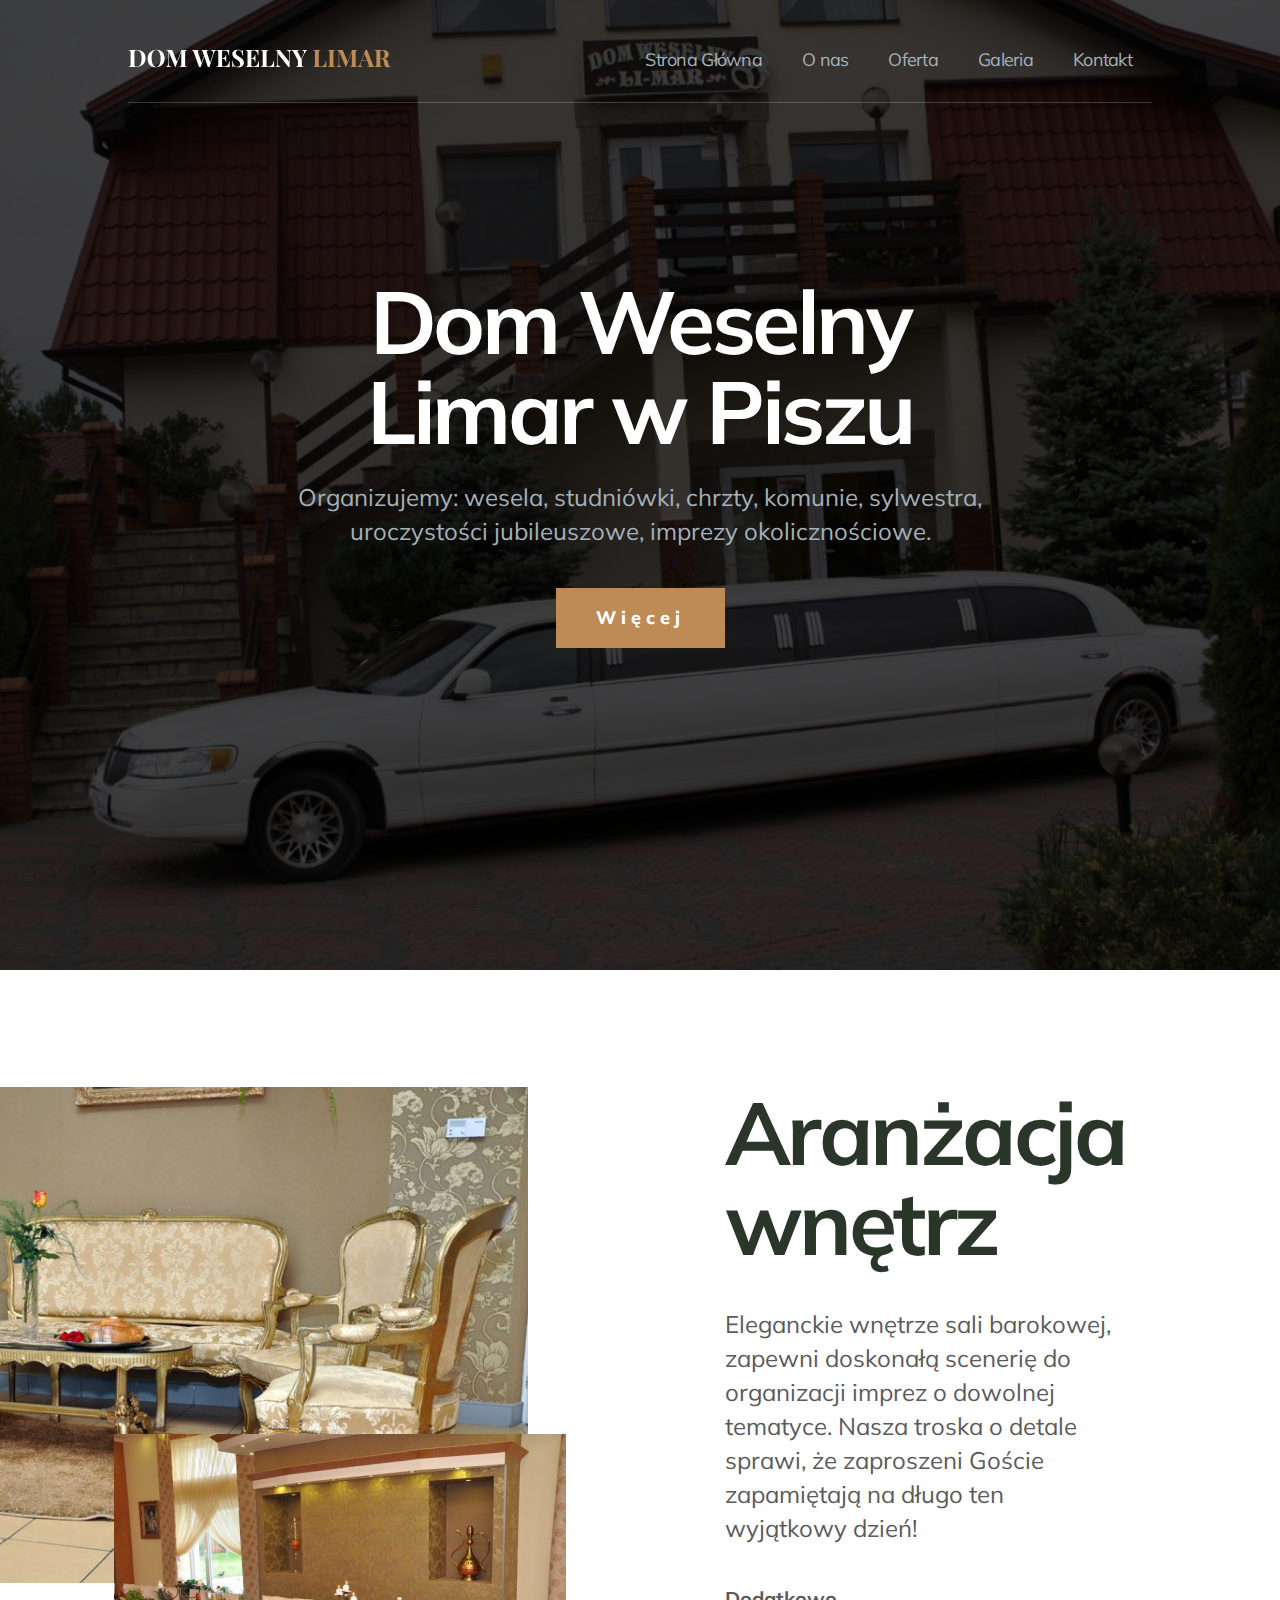
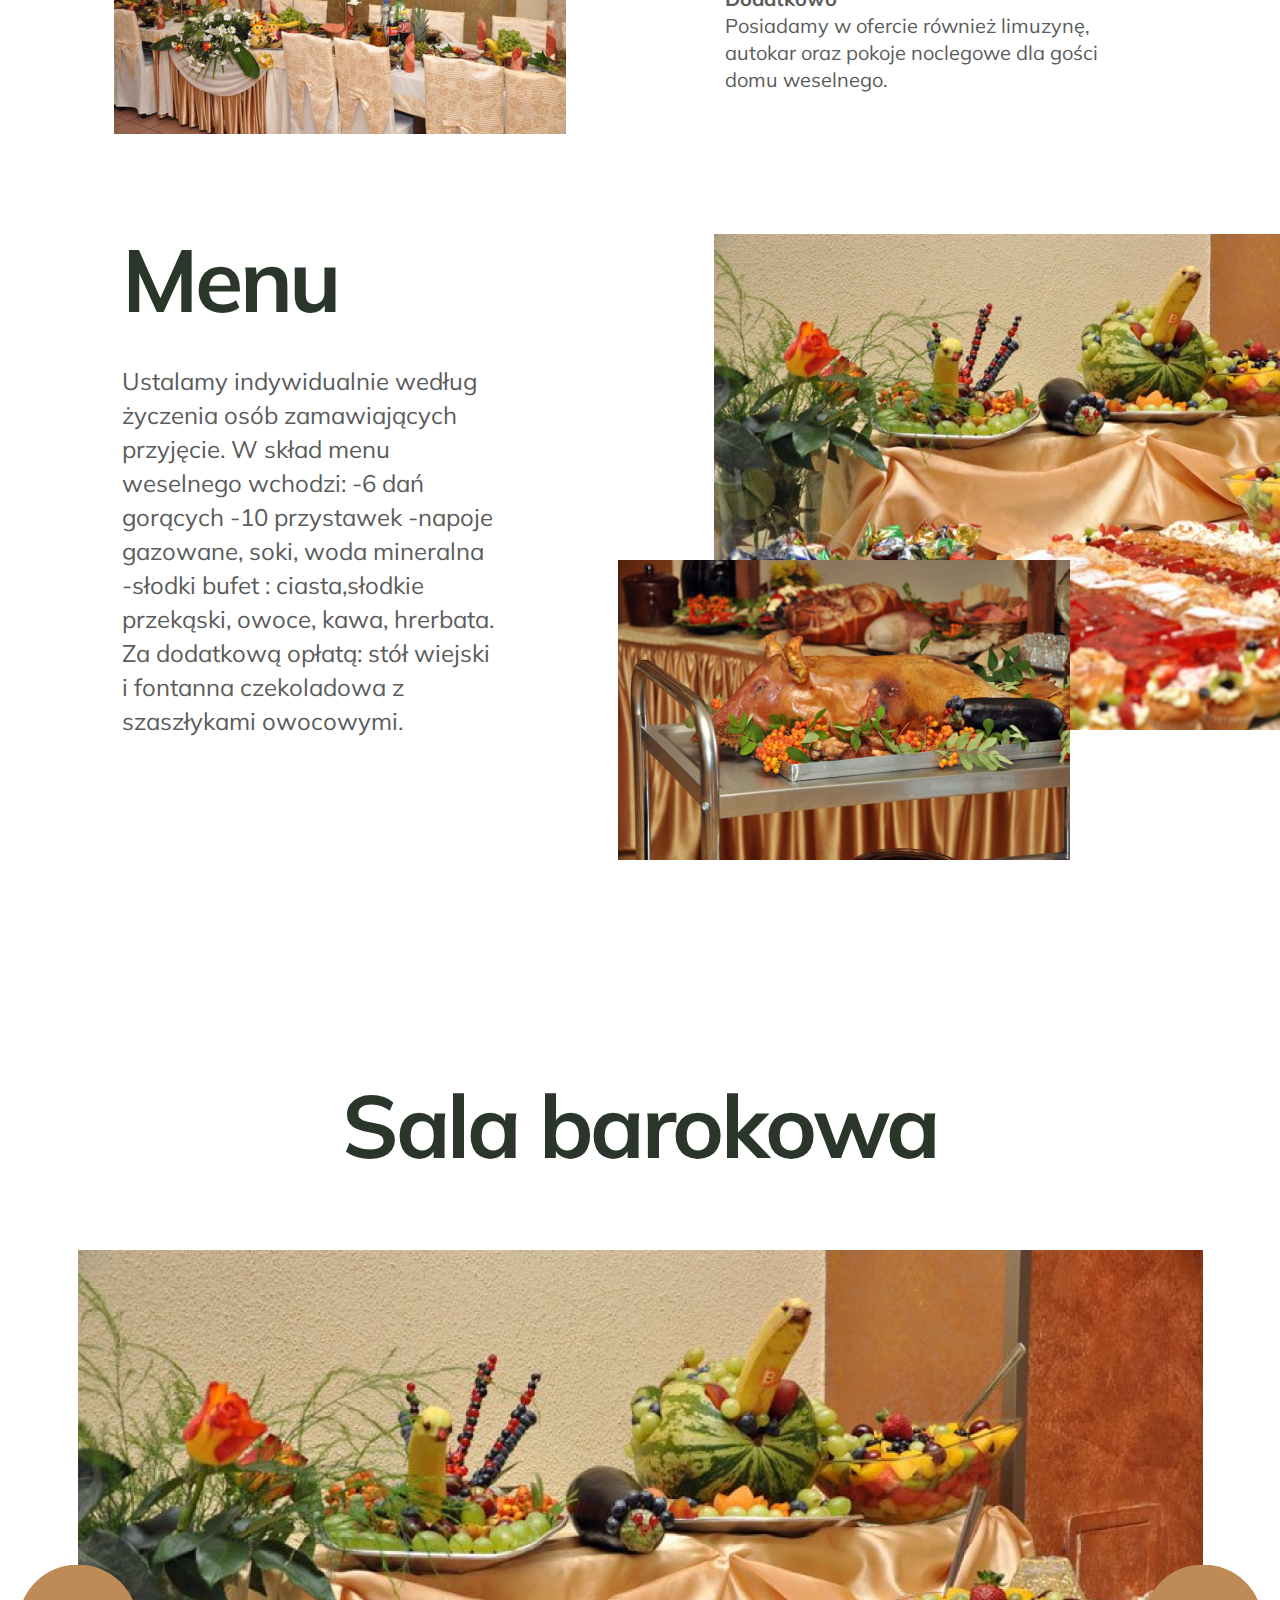
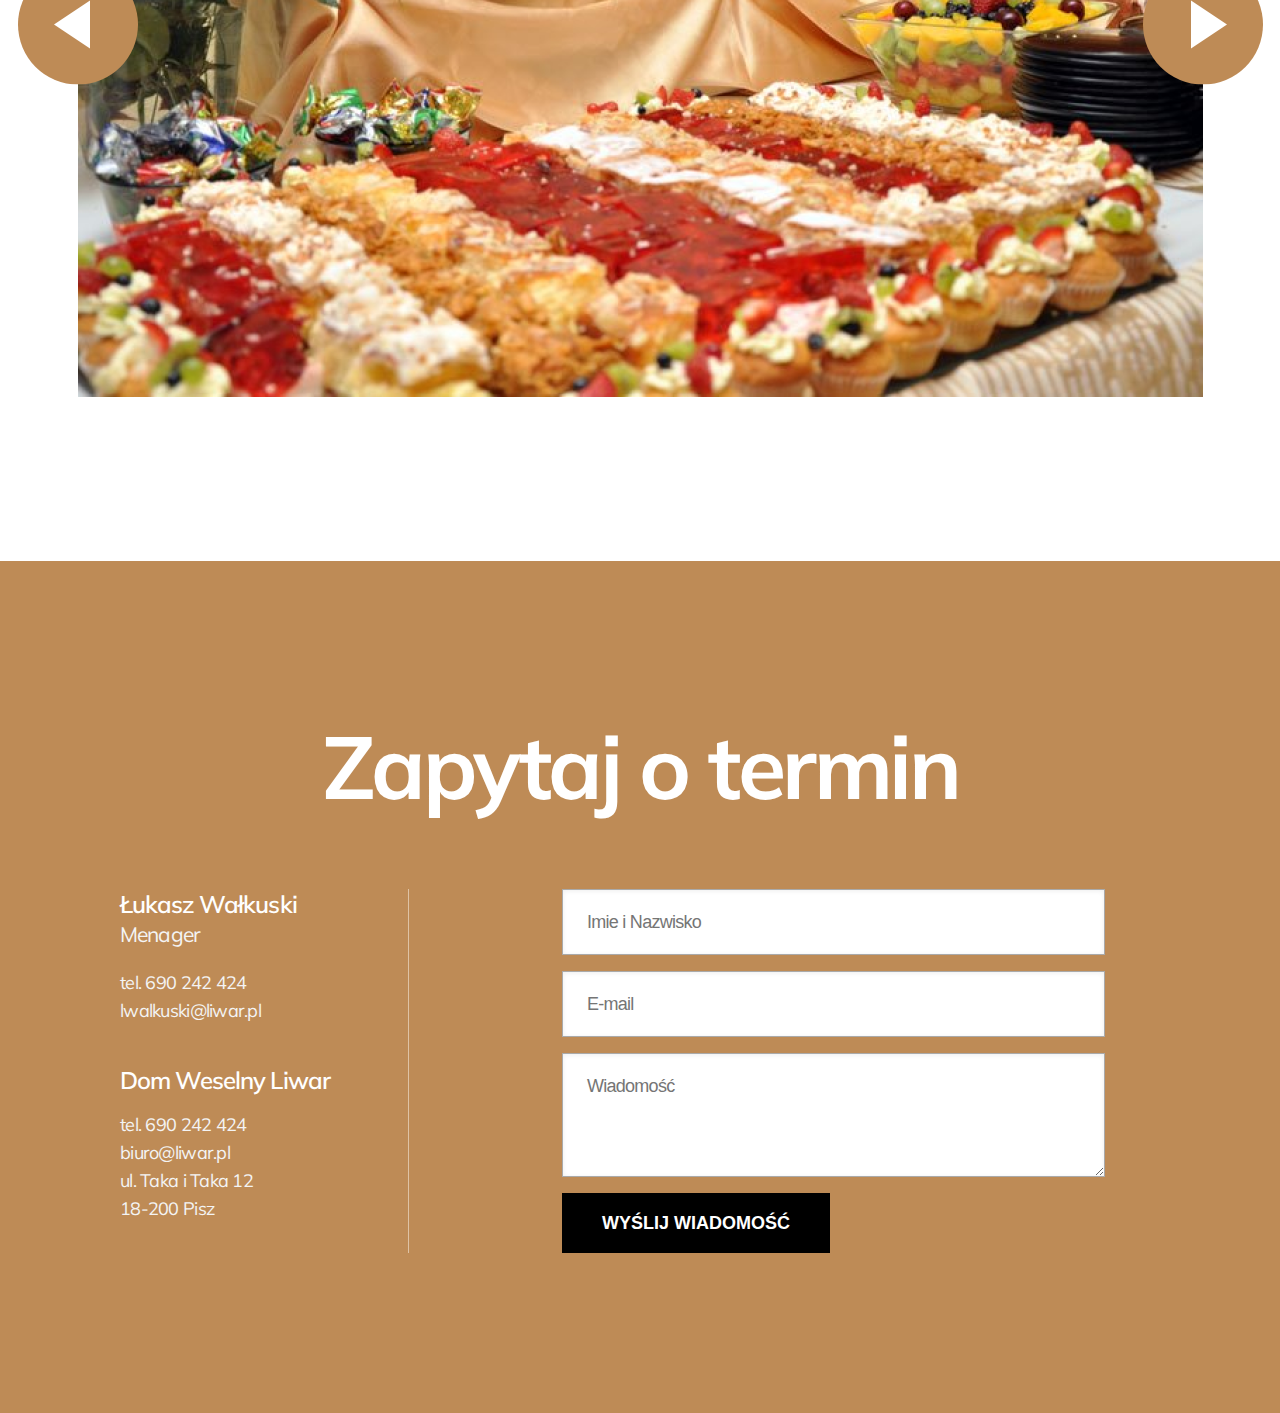
<file: index.html>
<!DOCTYPE html>
<html lang="pl">
  <head>
    <meta charset="UTF-8" />
    <meta name="viewport" content="width=device-width, initial-scale=1.0" />
    <meta http-equiv="X-UA-Compatible" content="ie=edge" />
    <link rel="stylesheet" href="css/style.css" />
    <link
      href="https://fonts.googleapis.com/css2?family=Muli:wght@400;600;700;800&display=swap"
      rel="stylesheet"
    />

    <title>Limar - Dom Weselny</title>
  </head>
  <body>
    <div class="wrapper">
      <nav class="nav">
        <div class="nav__logo">
          <img class="nav__img" src="icons/logoLimar.svg" alt="page logo" />
        </div>
        <ul class="nav__list desktop">
          <li class="nav__item">
            <a class="nav__link--resetStyle" href="#mainPage">Strona Główna</a>
          </li>
          <li class="nav__item ">
            <a class="nav__link--resetStyle" href="#whyWorth">O nas</a>
          </li>
          <li class="nav__item" id="contactLink">
            <a class="nav__link--resetStyle" href="#funding">Oferta</a>
          </li>
          <li class="nav__item">
            <a class="nav__link--resetStyle" href="#funding">Galeria</a>
          </li>
          <li class="nav__item" id="aboutMeLink">
            <a class="nav__link--resetStyle" href="#footer"> Kontakt</a>
          </li>
        </ul>
      </nav>
      <header class="header">
        <h1 class="header__mainHeader">Dom Weselny Limar w Piszu</h1>
        <p class="header__paragraph">
          Organizujemy: wesela, studniówki, chrzty, komunie, sylwestra,
          uroczystości jubileuszowe, imprezy okolicznościowe.
        </p>
        <a href="#contact" class="header__contactLink"
          ><button class="header__contactButton">Więcej</button></a
        >
      </header>
      <main>
        <section class="arrangement">
          <img
            class="arrangement__img"
            src="img/chairs.png"
            alt="Nasz wystrój sal"
          />
          <div class="arrangement__flexboxContainer">
            <h2 class="arrangement__header">Aranżacja wnętrz</h2>
            <p class="arrangement__paragraph">
              Eleganckie wnętrze sali barokowej, zapewni doskonałą scenerię do
              organizacji imprez o dowolnej tematyce. Nasza troska o detale
              sprawi, że zaproszeni Goście zapamiętają na długo ten wyjątkowy
              dzień!
            </p>
            <h3 class="arrangement__head">Dodatkowo</h3>
            <p class="arrangement__param">
              Posiadamy w ofercie również limuzynę, autokar oraz pokoje
              noclegowe dla gości domu weselnego.
            </p>
          </div>
        </section>
        <section class="menu">
          <div class="menu__flexboxContainer">
            <h2 class="menu__header">Menu</h2>
            <p class="menu__paragraph">
              Ustalamy indywidualnie według życzenia osób zamawiających
              przyjęcie. W skład menu weselnego wchodzi: -6 dań gorących -10
              przystawek -napoje gazowane, soki, woda mineralna -słodki bufet :
              ciasta,słodkie przekąski, owoce, kawa, hrerbata. Za dodatkową
              opłatą: stół wiejski i fontanna czekoladowa z szaszłykami
              owocowymi.
            </p>
          </div>
          <img class="menu__img" src="img/menu.png" alt="Przykładowe potrawy" />
        </section>
        <section class="carousel">
          <h2 class="carousel__header">Sala barokowa</h2>
          <div class="carousel__container">
            <img
              class="carousel__img"
              src="img/photo1.png"
              alt="Wygląd naszych sal"
            />
            <button class="carousel__button carousel__prevButton">
              <img
                class="carousel__icon carousel__prevIcon"
                src="icons/prevButton.svg"
                alt="poprzednie zdjęcie"
              />
            </button>
            <button class="carousel__button carousel__nextButton">
              <img
                class="carousel__icon carousel__nextIcon"
                src="icons/nextButton.svg"
                alt="nastepne zdjęcie"
              />
            </button>
          </div>
        </section>
        <section class="sendMessage">
          <h2 class="sendMessage__header">Zapytaj o termin</h2>
          <div class="sendMessage__flexboxContainer">
            <div class="sendMessage__aboutMe">
              <h3 class="sendMessage__head">Łukasz Wałkuski</h3>
              <p
                class="sendMessage__paragraph sendMessage__paragraph--changeFontSize"
              >
                Menager
              </p>
              <p
                class="sendMessage__paragraph sendMessage__paragraph--addMargin"
              >
                tel. 690 242 424
              </p>
              <p class="sendMessage__paragraph sendMessage__paragraph">
                lwalkuski@liwar.pl
              </p>
              <h3 class="sendMessage__head sendMessage__head--addMargin">
                Dom Weselny Liwar
              </h3>
              <p class="sendMessage__paragraph sendMessage__paragraph">
                tel. 690 242 424
              </p>
              <p class="sendMessage__paragraph">biuro@liwar.pl</p>
              <p class="sendMessage__paragraph">ul. Taka i Taka 12</p>
              <p class="sendMessage__paragraph">18-200 Pisz</p>
            </div>

            <form
              class="form sendMessage__form"
              id="contactForm"
              method="post"
              novalidate
              action="https://formspree.io/myynwdze"
            >
              <div class="sendMessage__form-row form-row">
                <input
                  type="text"
                  name="name"
                  required
                  id="field-name"
                  data-error="Wypełnij to pole"
                  pattern="[a-zA-ZąĄććęęłŁńŃóÓśŚżŻŹŹ ]+"
                  class="sendMessage__input"
                  placeholder="Imie i Nazwisko"
                />
              </div>
              <div class="sendMessage__form-row form-row">
                <input
                  type="email"
                  name="email"
                  required
                  id="field-email"
                  data-error="Wpisz poprawny email"
                  pattern="[^@\s]+@[^@\s]+\.[^@\s]+"
                  placeholder="E-mail"
                  class="sendMessage__input"
                />
              </div>
              <div class="sendMessage__form-row form-row">
                <textarea
                  name="message"
                  required
                  data-error="Musisz wypełnić pole"
                  id="field-message"
                  placeholder="Wiadomość"
                  class="sendMessage__textarea"
                ></textarea>
              </div>

              <div class="sendMessage__form-row form-row">
                <button
                  type="submit"
                  value=""
                  class="submit-btn sendMessage__button"
                >
                  wyślij wiadomość
                </button>
              </div>
            </form>
          </div>
        </section>
      </main>
    </div>
    <script src="http://ajax.googleapis.com/ajax/libs/jquery/1.10.2/jquery.min.js"></script>
    <script src="https://code.jquery.com/jquery-3.4.0.min.js"></script>
    <script src="js/main.js"></script>
  </body>
</html>
</file>
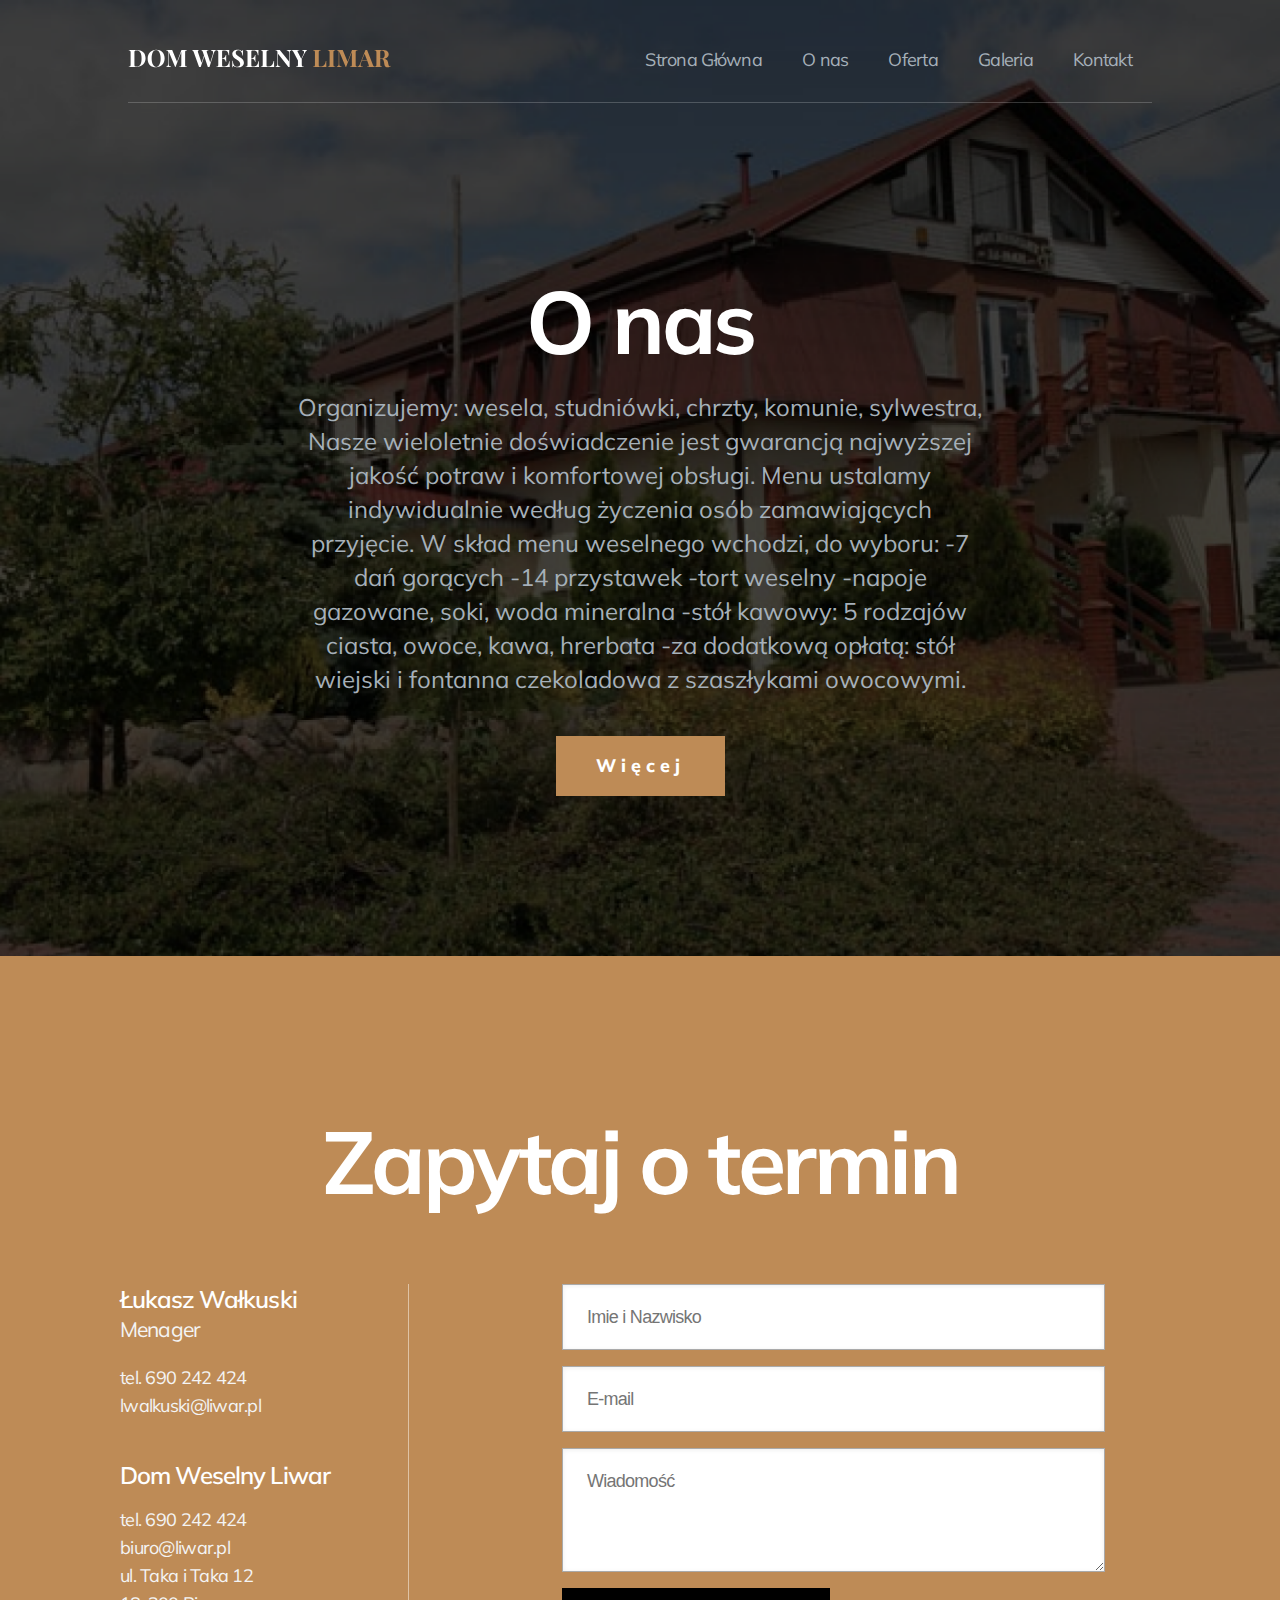
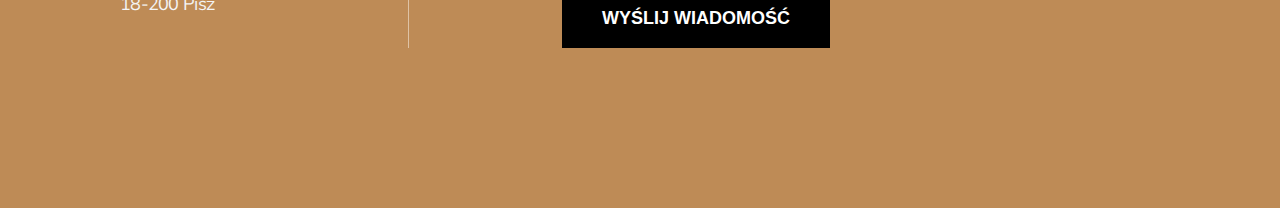
<file: aboutUs.html>
<!DOCTYPE html>
<html lang="pl">
  <head>
    <meta charset="UTF-8" />
    <meta name="viewport" content="width=device-width, initial-scale=1.0" />
    <meta http-equiv="X-UA-Compatible" content="ie=edge" />
    <link rel="stylesheet" href="css/aboutUs.css" />
    <link
      href="https://fonts.googleapis.com/css2?family=Muli:wght@400;600;700;800&display=swap"
      rel="stylesheet"
    />

    <title>Limar - Dom Weselny</title>
  </head>
  <body>
    <div class="wrapper">
      <nav class="nav">
        <div class="nav__logo">
          <img class="nav__img" src="icons/logoLimar.svg" alt="page logo" />
        </div>
        <ul class="nav__list desktop">
          <li class="nav__item">
            <a class="nav__link--resetStyle" href="index.html">Strona Główna</a>
          </li>
          <li class="nav__item ">
            <a class="nav__link--resetStyle" href="#">O nas</a>
          </li>
          <li class="nav__item" id="contactLink">
            <a class="nav__link--resetStyle" href="/offer.html">Oferta</a>
          </li>
          <li class="nav__item">
            <a class="nav__link--resetStyle" href="/gallery.html">Galeria</a>
          </li>
          <li class="nav__item" id="aboutMeLink">
            <a class="nav__link--resetStyle" href="/contact.html"> Kontakt</a>
          </li>
        </ul>
      </nav>
      <header class="header">
        <h1 class="header__mainHeader">O nas</h1>
        <p class="header__paragraph">
          Organizujemy: wesela, studniówki, chrzty, komunie, sylwestra, Nasze
          wieloletnie doświadczenie jest gwarancją najwyższej jakość potraw i
          komfortowej obsługi. Menu ustalamy indywidualnie według życzenia osób
          zamawiających przyjęcie. W skład menu weselnego wchodzi, do wyboru: -7
          dań gorących -14 przystawek -tort weselny -napoje gazowane, soki, woda
          mineralna -stół kawowy: 5 rodzajów ciasta, owoce, kawa, hrerbata -za
          dodatkową opłatą: stół wiejski i fontanna czekoladowa z szaszłykami
          owocowymi.
        </p>
        <a href="#contact" class="header__contactLink"
          ><button class="header__contactButton">Więcej</button></a
        >
      </header>
      <section class="sendMessage">
        <h2 class="sendMessage__header">Zapytaj o termin</h2>
        <div class="sendMessage__flexboxContainer">
          <div class="sendMessage__aboutMe">
            <h3 class="sendMessage__head">Łukasz Wałkuski</h3>
            <p
              class="sendMessage__paragraph sendMessage__paragraph--changeFontSize"
            >
              Menager
            </p>
            <p class="sendMessage__paragraph sendMessage__paragraph--addMargin">
              tel. 690 242 424
            </p>
            <p class="sendMessage__paragraph sendMessage__paragraph">
              lwalkuski@liwar.pl
            </p>
            <h3 class="sendMessage__head sendMessage__head--addMargin">
              Dom Weselny Liwar
            </h3>
            <p class="sendMessage__paragraph sendMessage__paragraph">
              tel. 690 242 424
            </p>
            <p class="sendMessage__paragraph">biuro@liwar.pl</p>
            <p class="sendMessage__paragraph">ul. Taka i Taka 12</p>
            <p class="sendMessage__paragraph">18-200 Pisz</p>
          </div>

          <form
            class="form sendMessage__form"
            id="contactForm"
            method="post"
            novalidate
            action="https://formspree.io/myynwdze"
          >
            <div class="sendMessage__form-row form-row">
              <input
                type="text"
                name="name"
                required
                id="field-name"
                data-error="Wypełnij to pole"
                pattern="[a-zA-ZąĄććęęłŁńŃóÓśŚżŻŹŹ ]+"
                class="sendMessage__input"
                placeholder="Imie i Nazwisko"
              />
            </div>
            <div class="sendMessage__form-row form-row">
              <input
                type="email"
                name="email"
                required
                id="field-email"
                data-error="Wpisz poprawny email"
                pattern="[^@\s]+@[^@\s]+\.[^@\s]+"
                placeholder="E-mail"
                class="sendMessage__input"
              />
            </div>
            <div class="sendMessage__form-row form-row">
              <textarea
                name="message"
                required
                data-error="Musisz wypełnić pole"
                id="field-message"
                placeholder="Wiadomość"
                class="sendMessage__textarea"
              ></textarea>
            </div>

            <div class="sendMessage__form-row form-row">
              <button
                type="submit"
                value=""
                class="submit-btn sendMessage__button"
              >
                wyślij wiadomość
              </button>
            </div>
          </form>
        </div>
      </section>
    </div>
    <script src="http://ajax.googleapis.com/ajax/libs/jquery/1.10.2/jquery.min.js"></script>
    <!-- <script src="https://code.jquery.com/jquery-3.4.0.min.js"></script> -->
    <script src="js/aboutUs.js"></script>
  </body>
</html>
</file>
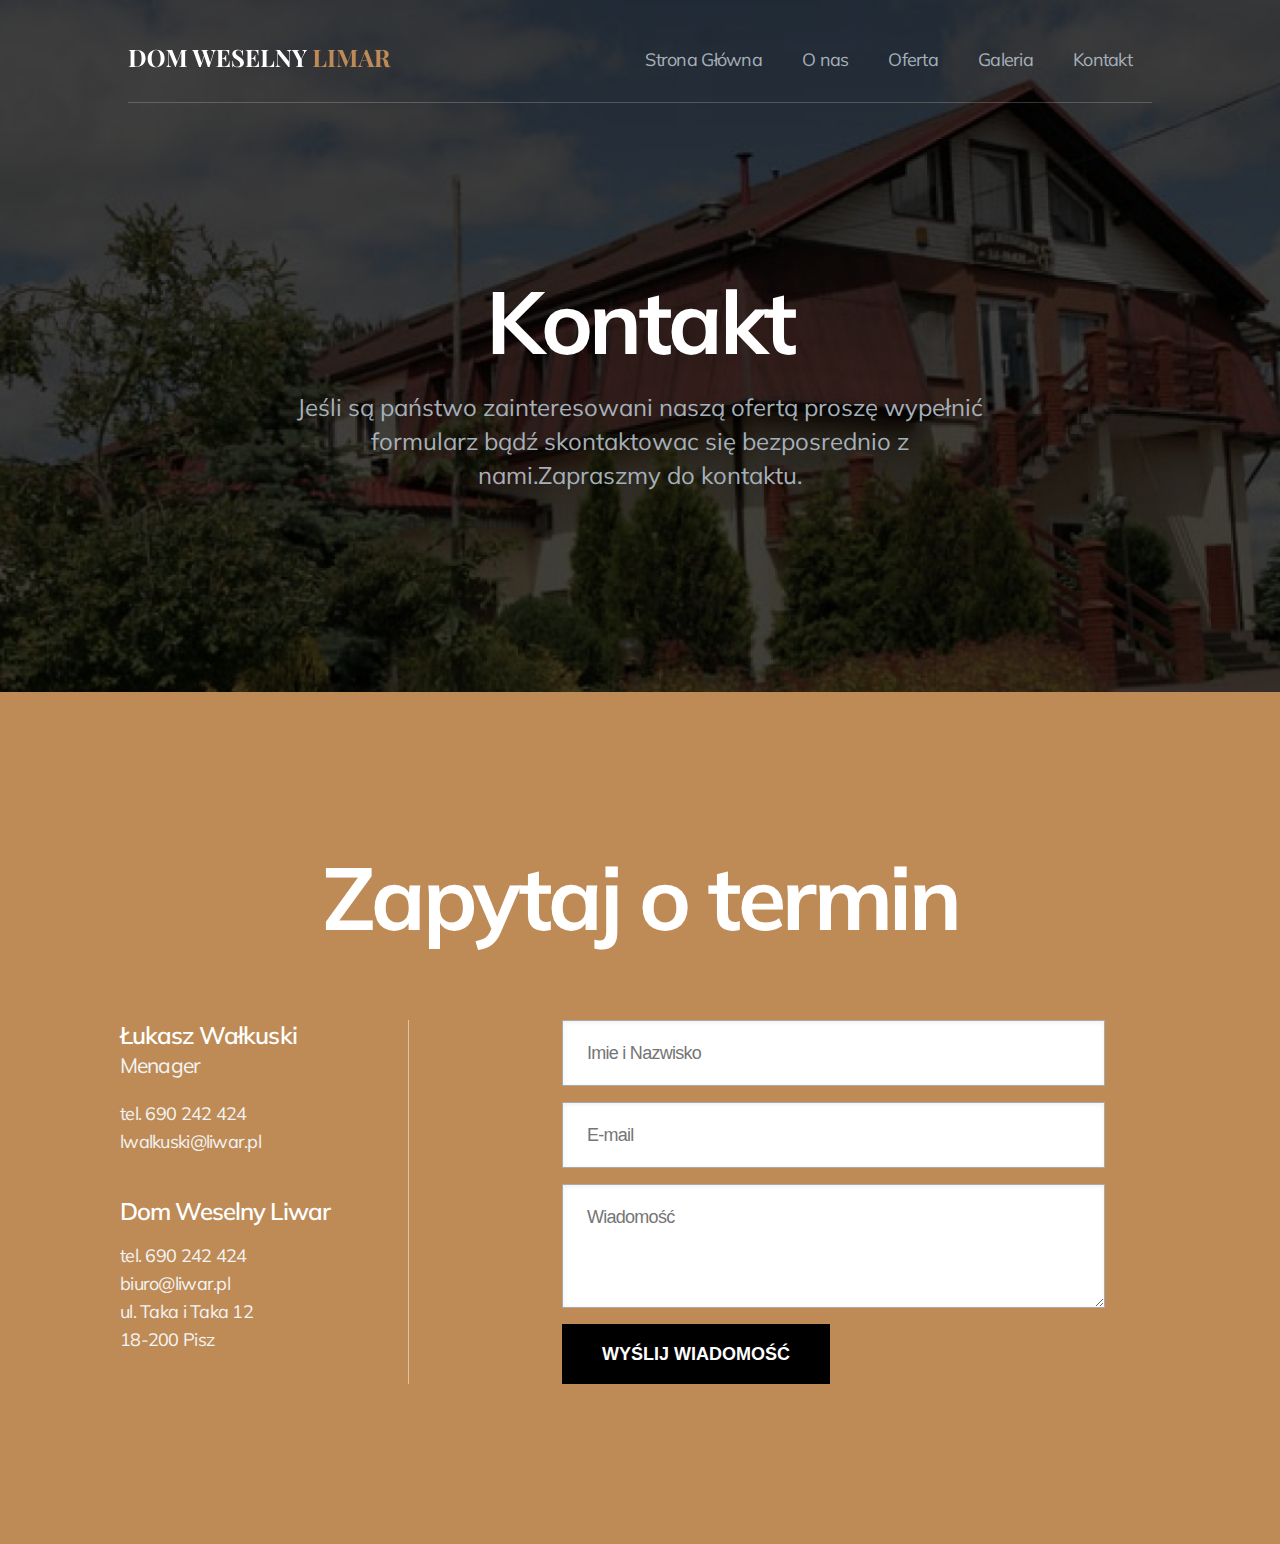
<file: contact.html>
<!DOCTYPE html>
<html lang="pl">
  <head>
    <meta charset="UTF-8" />
    <meta name="viewport" content="width=device-width, initial-scale=1.0" />
    <meta http-equiv="X-UA-Compatible" content="ie=edge" />
    <link rel="stylesheet" href="css/aboutUs.css" />
    <link
      href="https://fonts.googleapis.com/css2?family=Muli:wght@400;600;700;800&display=swap"
      rel="stylesheet"
    />

    <title>Limar - Dom Weselny</title>
  </head>
  <body>
    <div class="wrapper">
      <nav class="nav">
        <div class="nav__logo">
          <img class="nav__img" src="icons/logoLimar.svg" alt="page logo" />
        </div>
        <ul class="nav__list desktop">
          <li class="nav__item">
            <a class="nav__link--resetStyle" href="index.html">Strona Główna</a>
          </li>
          <li class="nav__item ">
            <a class="nav__link--resetStyle" href="/aboutUs.html">O nas</a>
          </li>
          <li class="nav__item" id="contactLink">
            <a class="nav__link--resetStyle" href="/offer.html">Oferta</a>
          </li>
          <li class="nav__item">
            <a class="nav__link--resetStyle" href="/gallery.html">Galeria</a>
          </li>
          <li class="nav__item" id="aboutMeLink">
            <a class="nav__link--resetStyle" href="#"> Kontakt</a>
          </li>
        </ul>
      </nav>
      <header class="header">
        <h1 class="header__mainHeader">Kontakt</h1>
        <p class="header__paragraph">
          Jeśli są państwo zainteresowani naszą ofertą proszę wypełnić formularz
          bądź skontaktowac się bezposrednio z nami.Zapraszmy do kontaktu.
        </p>
      </header>
      <section class="sendMessage">
        <h2 class="sendMessage__header">Zapytaj o termin</h2>
        <div class="sendMessage__flexboxContainer">
          <div class="sendMessage__aboutMe">
            <h3 class="sendMessage__head">Łukasz Wałkuski</h3>
            <p
              class="sendMessage__paragraph sendMessage__paragraph--changeFontSize"
            >
              Menager
            </p>
            <p class="sendMessage__paragraph sendMessage__paragraph--addMargin">
              tel. 690 242 424
            </p>
            <p class="sendMessage__paragraph sendMessage__paragraph">
              lwalkuski@liwar.pl
            </p>
            <h3 class="sendMessage__head sendMessage__head--addMargin">
              Dom Weselny Liwar
            </h3>
            <p class="sendMessage__paragraph sendMessage__paragraph">
              tel. 690 242 424
            </p>
            <p class="sendMessage__paragraph">biuro@liwar.pl</p>
            <p class="sendMessage__paragraph">ul. Taka i Taka 12</p>
            <p class="sendMessage__paragraph">18-200 Pisz</p>
          </div>

          <form
            class="form sendMessage__form"
            id="contactForm"
            method="post"
            novalidate
            action="https://formspree.io/myynwdze"
          >
            <div class="sendMessage__form-row form-row">
              <input
                type="text"
                name="name"
                required
                id="field-name"
                data-error="Wypełnij to pole"
                pattern="[a-zA-ZąĄććęęłŁńŃóÓśŚżŻŹŹ ]+"
                class="sendMessage__input"
                placeholder="Imie i Nazwisko"
              />
            </div>
            <div class="sendMessage__form-row form-row">
              <input
                type="email"
                name="email"
                required
                id="field-email"
                data-error="Wpisz poprawny email"
                pattern="[^@\s]+@[^@\s]+\.[^@\s]+"
                placeholder="E-mail"
                class="sendMessage__input"
              />
            </div>
            <div class="sendMessage__form-row form-row">
              <textarea
                name="message"
                required
                data-error="Musisz wypełnić pole"
                id="field-message"
                placeholder="Wiadomość"
                class="sendMessage__textarea"
              ></textarea>
            </div>

            <div class="sendMessage__form-row form-row">
              <button
                type="submit"
                value=""
                class="submit-btn sendMessage__button"
              >
                wyślij wiadomość
              </button>
            </div>
          </form>
        </div>
      </section>
    </div>
    <script src="http://ajax.googleapis.com/ajax/libs/jquery/1.10.2/jquery.min.js"></script>
    <!-- <script src="https://code.jquery.com/jquery-3.4.0.min.js"></script> -->
    <script src="js/aboutUs.js"></script>
  </body>
</html>
</file>
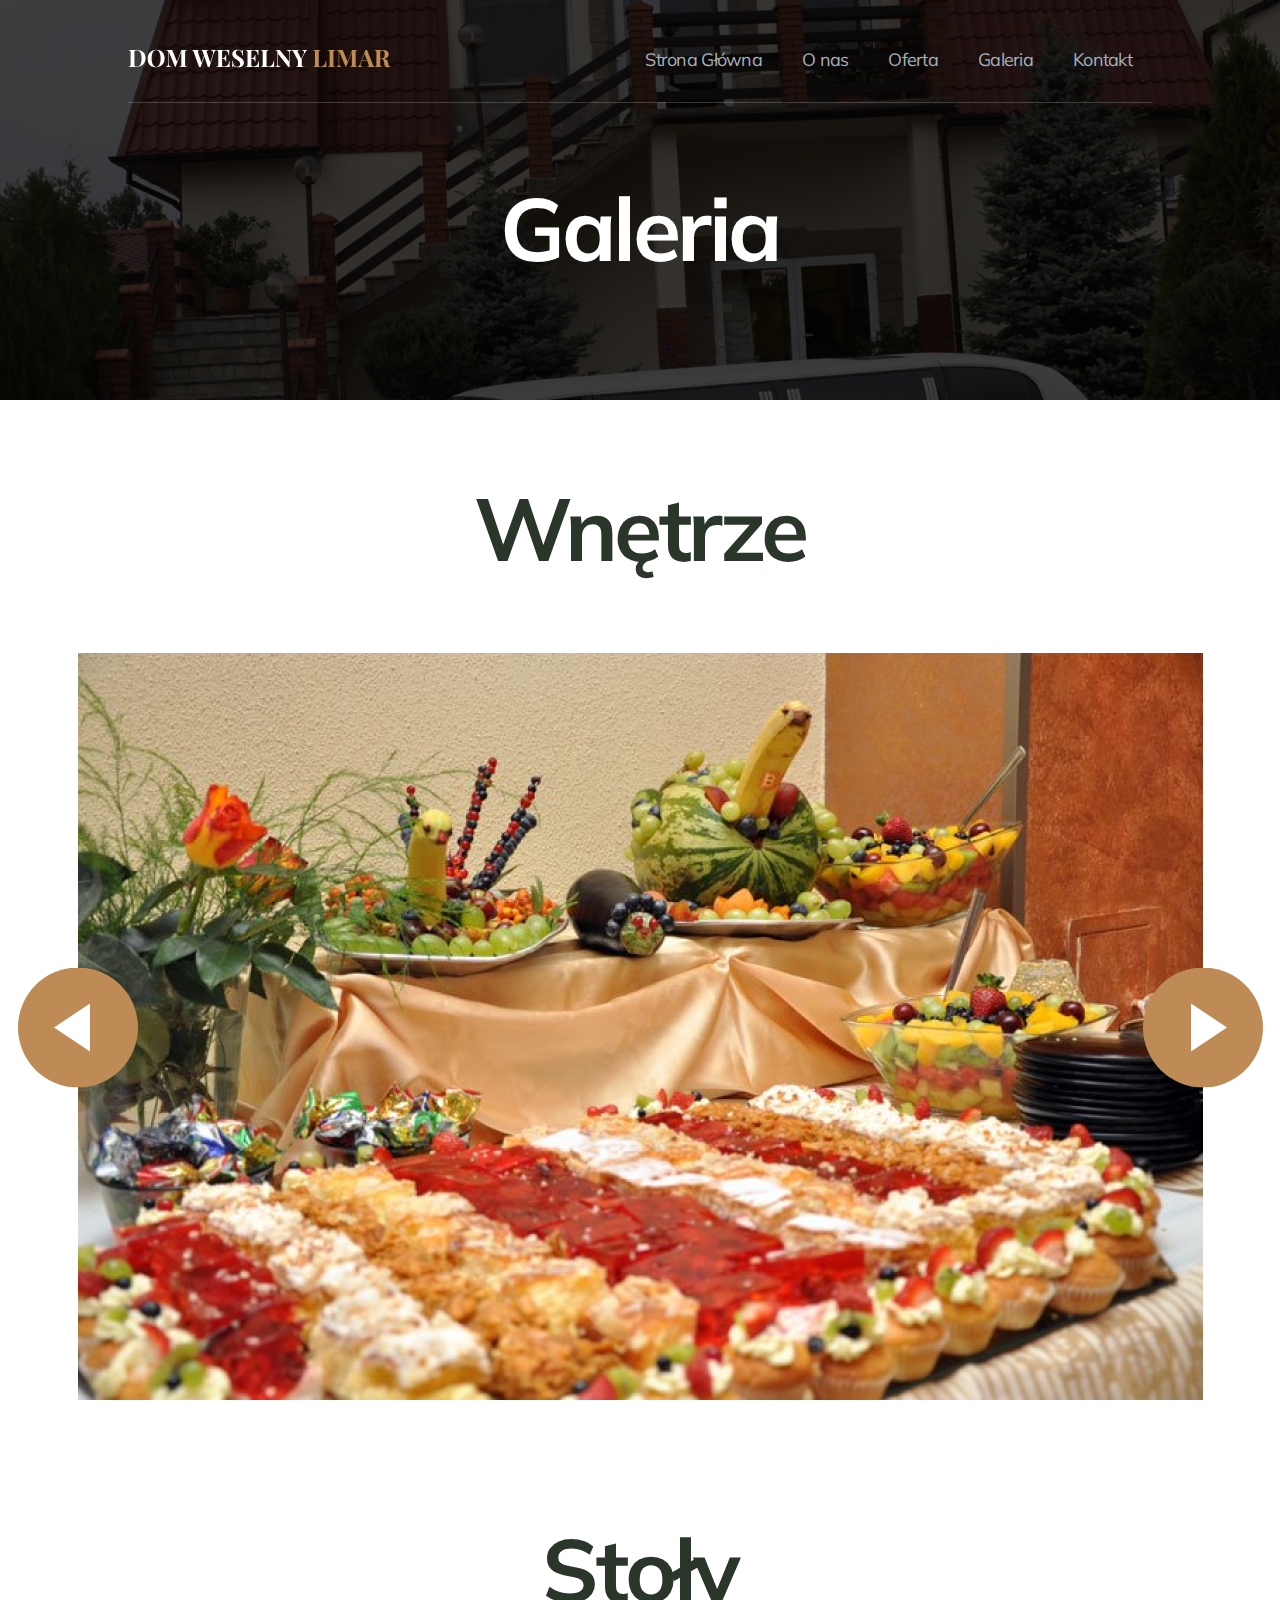
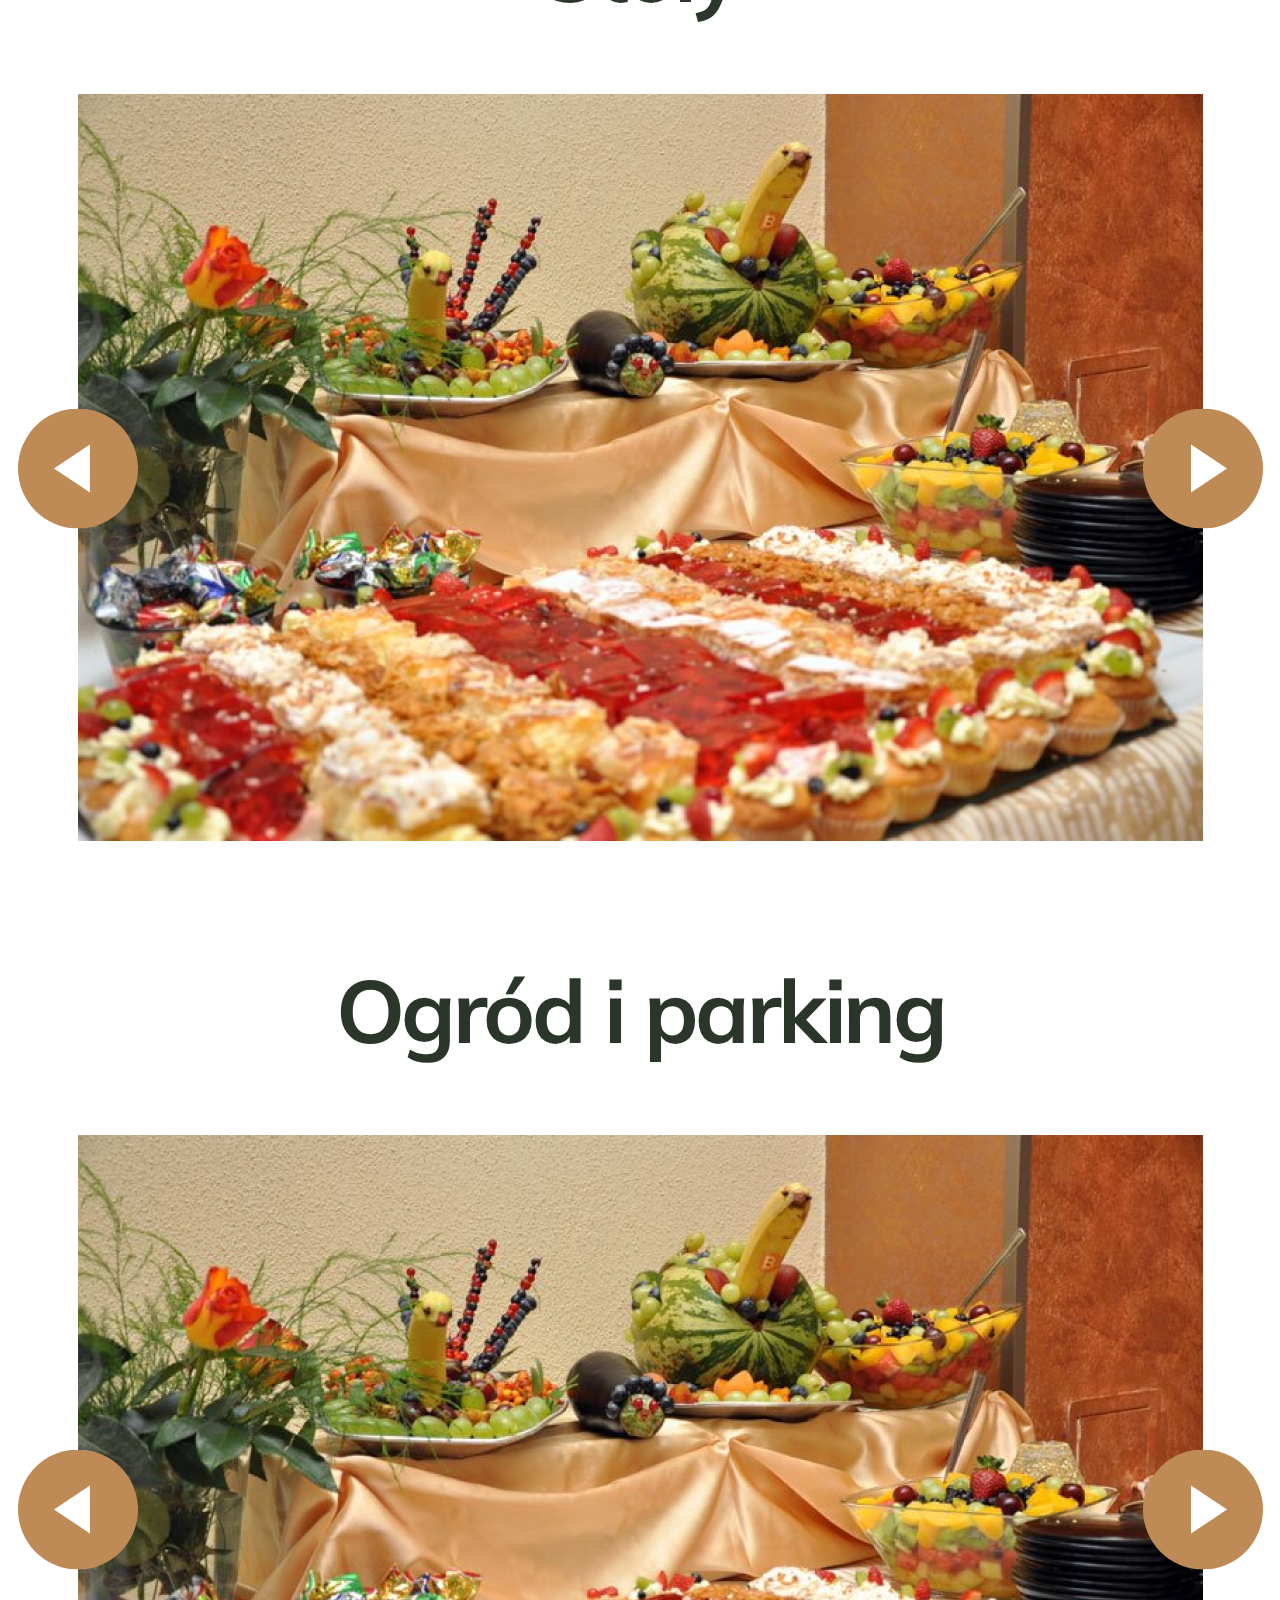
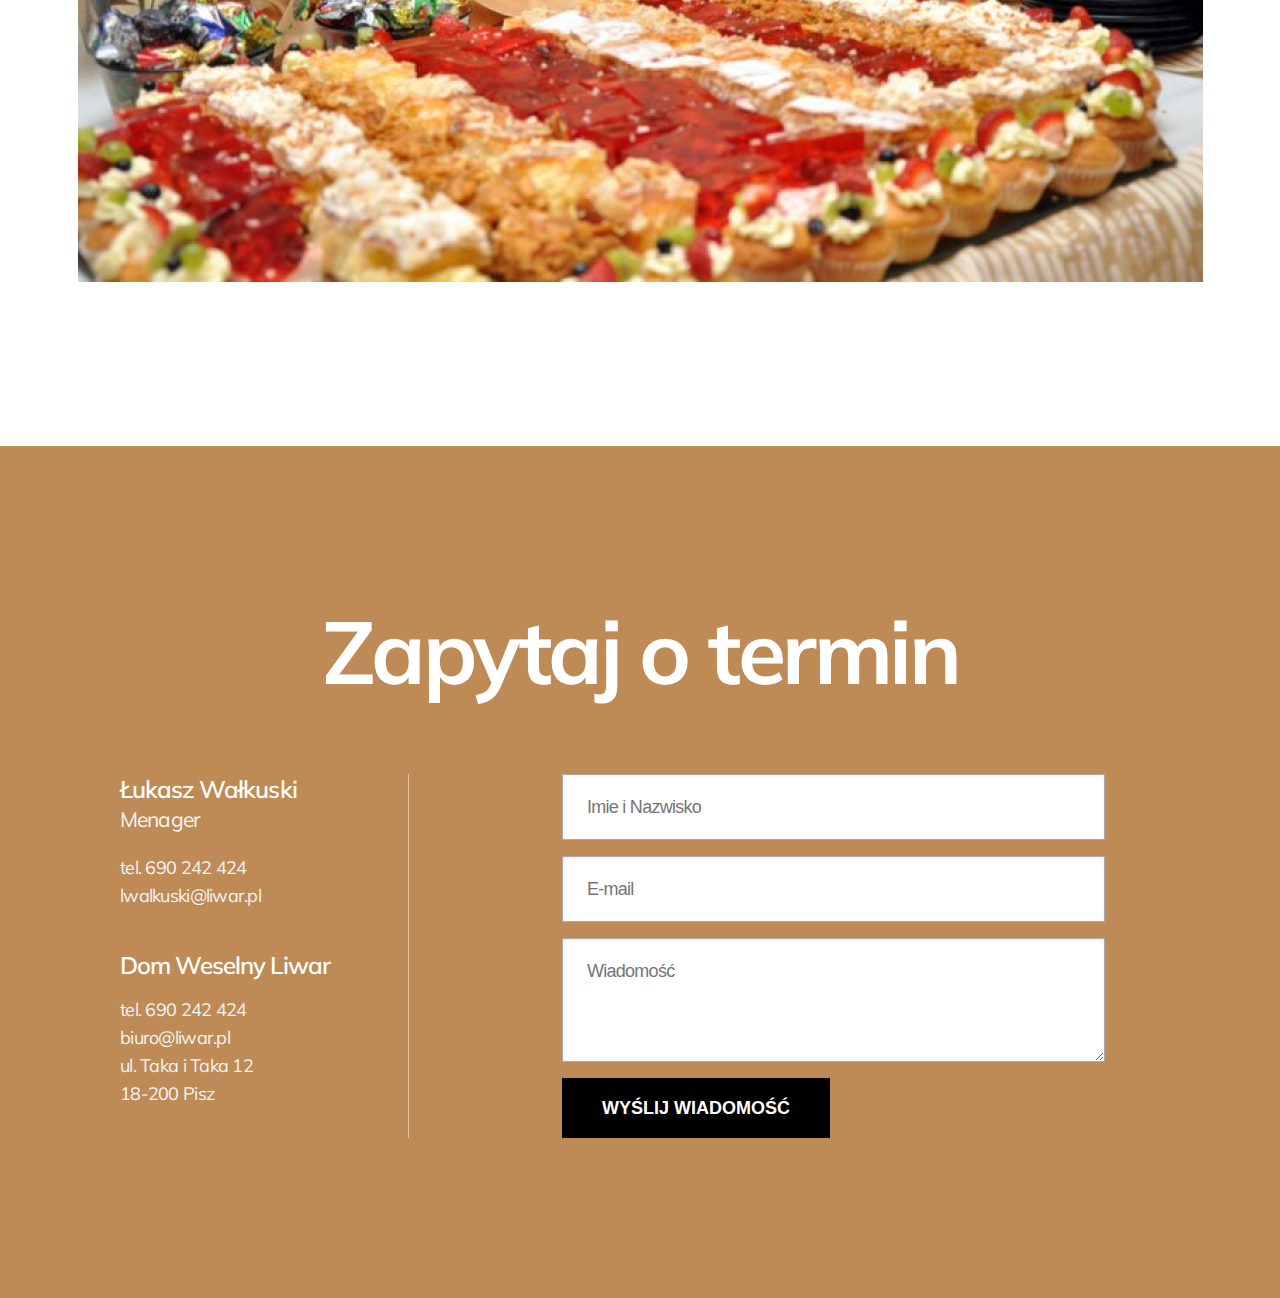
<file: gallery.html>
<!DOCTYPE html>
<html lang="pl">
  <head>
    <meta charset="UTF-8" />
    <meta name="viewport" content="width=device-width, initial-scale=1.0" />
    <meta http-equiv="X-UA-Compatible" content="ie=edge" />
    <link rel="stylesheet" href="css/gallery.css" />
    <link
      href="https://fonts.googleapis.com/css2?family=Muli:wght@400;600;700;800&display=swap"
      rel="stylesheet"
    />

    <title>Limar - Dom Weselny</title>
  </head>
  <body>
    <div class="wrapper">
      <nav class="nav">
        <div class="nav__logo">
          <img class="nav__img" src="icons/logoLimar.svg" alt="page logo" />
        </div>
        <ul class="nav__list desktop">
          <li class="nav__item">
            <a class="nav__link--resetStyle" href="index.html">Strona Główna</a>
          </li>
          <li class="nav__item ">
            <a class="nav__link--resetStyle" href="/aboutUs.html">O nas</a>
          </li>
          <li class="nav__item" id="contactLink">
            <a class="nav__link--resetStyle" href="/offer.html">Oferta</a>
          </li>
          <li class="nav__item">
            <a class="nav__link--resetStyle" href="#">Galeria</a>
          </li>
          <li class="nav__item" id="aboutMeLink">
            <a class="nav__link--resetStyle" href="/contact.html"> Kontakt</a>
          </li>
        </ul>
      </nav>
      <header class="header">
        <h1 class="header__mainHeader header__mainHeader--changeMarginGallery">
          Galeria
        </h1>
      </header>
      <main>
        <section class="carousel carousel--changeMarginGallery">
          <h2 class="carousel__header">Wnętrze</h2>
          <div class="carousel__container">
            <img
              class="carousel__img"
              src="img/photo1.png"
              alt="Wygląd naszych sal"
            />
            <button class="carousel__button carousel__prevButton">
              <img
                class="carousel__icon carousel__prevIcon"
                src="icons/prevButton.svg"
                alt="poprzednie zdjęcie"
              />
            </button>
            <button class="carousel__button carousel__nextButton">
              <img
                class="carousel__icon carousel__nextIcon"
                src="icons/nextButton.svg"
                alt="nastepne zdjęcie"
              />
            </button>
          </div>
        </section>
        <section class="carousel carousel--changeMarginGallery">
          <h2 class="carousel__header">Stoły</h2>
          <div class="carousel__container">
            <img
              class="carousel__img"
              src="img/photo1.png"
              alt="Wygląd naszych sal"
            />
            <button class="carousel__button carousel__prevButton">
              <img
                class="carousel__icon carousel__prevIcon"
                src="icons/prevButton.svg"
                alt="poprzednie zdjęcie"
              />
            </button>
            <button class="carousel__button carousel__nextButton">
              <img
                class="carousel__icon carousel__nextIcon"
                src="icons/nextButton.svg"
                alt="nastepne zdjęcie"
              />
            </button>
          </div>
        </section>
        <section class="carousel carousel--changeMarginGallery">
          <h2 class="carousel__header">Ogród i parking</h2>
          <div class="carousel__container">
            <img
              class="carousel__img"
              src="img/photo1.png"
              alt="Wygląd naszych sal"
            />
            <button class="carousel__button carousel__prevButton">
              <img
                class="carousel__icon carousel__prevIcon"
                src="icons/prevButton.svg"
                alt="poprzednie zdjęcie"
              />
            </button>
            <button class="carousel__button carousel__nextButton">
              <img
                class="carousel__icon carousel__nextIcon"
                src="icons/nextButton.svg"
                alt="nastepne zdjęcie"
              />
            </button>
          </div>
        </section>
        <section class="sendMessage">
          <h2 class="sendMessage__header">Zapytaj o termin</h2>
          <div class="sendMessage__flexboxContainer">
            <div class="sendMessage__aboutMe">
              <h3 class="sendMessage__head">Łukasz Wałkuski</h3>
              <p
                class="sendMessage__paragraph sendMessage__paragraph--changeFontSize"
              >
                Menager
              </p>
              <p
                class="sendMessage__paragraph sendMessage__paragraph--addMargin"
              >
                tel. 690 242 424
              </p>
              <p class="sendMessage__paragraph sendMessage__paragraph">
                lwalkuski@liwar.pl
              </p>
              <h3 class="sendMessage__head sendMessage__head--addMargin">
                Dom Weselny Liwar
              </h3>
              <p class="sendMessage__paragraph sendMessage__paragraph">
                tel. 690 242 424
              </p>
              <p class="sendMessage__paragraph">biuro@liwar.pl</p>
              <p class="sendMessage__paragraph">ul. Taka i Taka 12</p>
              <p class="sendMessage__paragraph">18-200 Pisz</p>
            </div>

            <form
              class="form sendMessage__form"
              id="contactForm"
              method="post"
              novalidate
              action="https://formspree.io/myynwdze"
            >
              <div class="sendMessage__form-row form-row">
                <input
                  type="text"
                  name="name"
                  required
                  id="field-name"
                  data-error="Wypełnij to pole"
                  pattern="[a-zA-ZąĄććęęłŁńŃóÓśŚżŻŹŹ ]+"
                  class="sendMessage__input"
                  placeholder="Imie i Nazwisko"
                />
              </div>
              <div class="sendMessage__form-row form-row">
                <input
                  type="email"
                  name="email"
                  required
                  id="field-email"
                  data-error="Wpisz poprawny email"
                  pattern="[^@\s]+@[^@\s]+\.[^@\s]+"
                  placeholder="E-mail"
                  class="sendMessage__input"
                />
              </div>
              <div class="sendMessage__form-row form-row">
                <textarea
                  name="message"
                  required
                  data-error="Musisz wypełnić pole"
                  id="field-message"
                  placeholder="Wiadomość"
                  class="sendMessage__textarea"
                ></textarea>
              </div>

              <div class="sendMessage__form-row form-row">
                <button
                  type="submit"
                  value=""
                  class="submit-btn sendMessage__button"
                >
                  wyślij wiadomość
                </button>
              </div>
            </form>
          </div>
        </section>
      </main>
    </div>
    <script src="http://ajax.googleapis.com/ajax/libs/jquery/1.10.2/jquery.min.js"></script>
    <!-- <script src="https://code.jquery.com/jquery-3.4.0.min.js"></script> -->
    <script src="js/aboutUs.js"></script>
  </body>
</html>
</file>
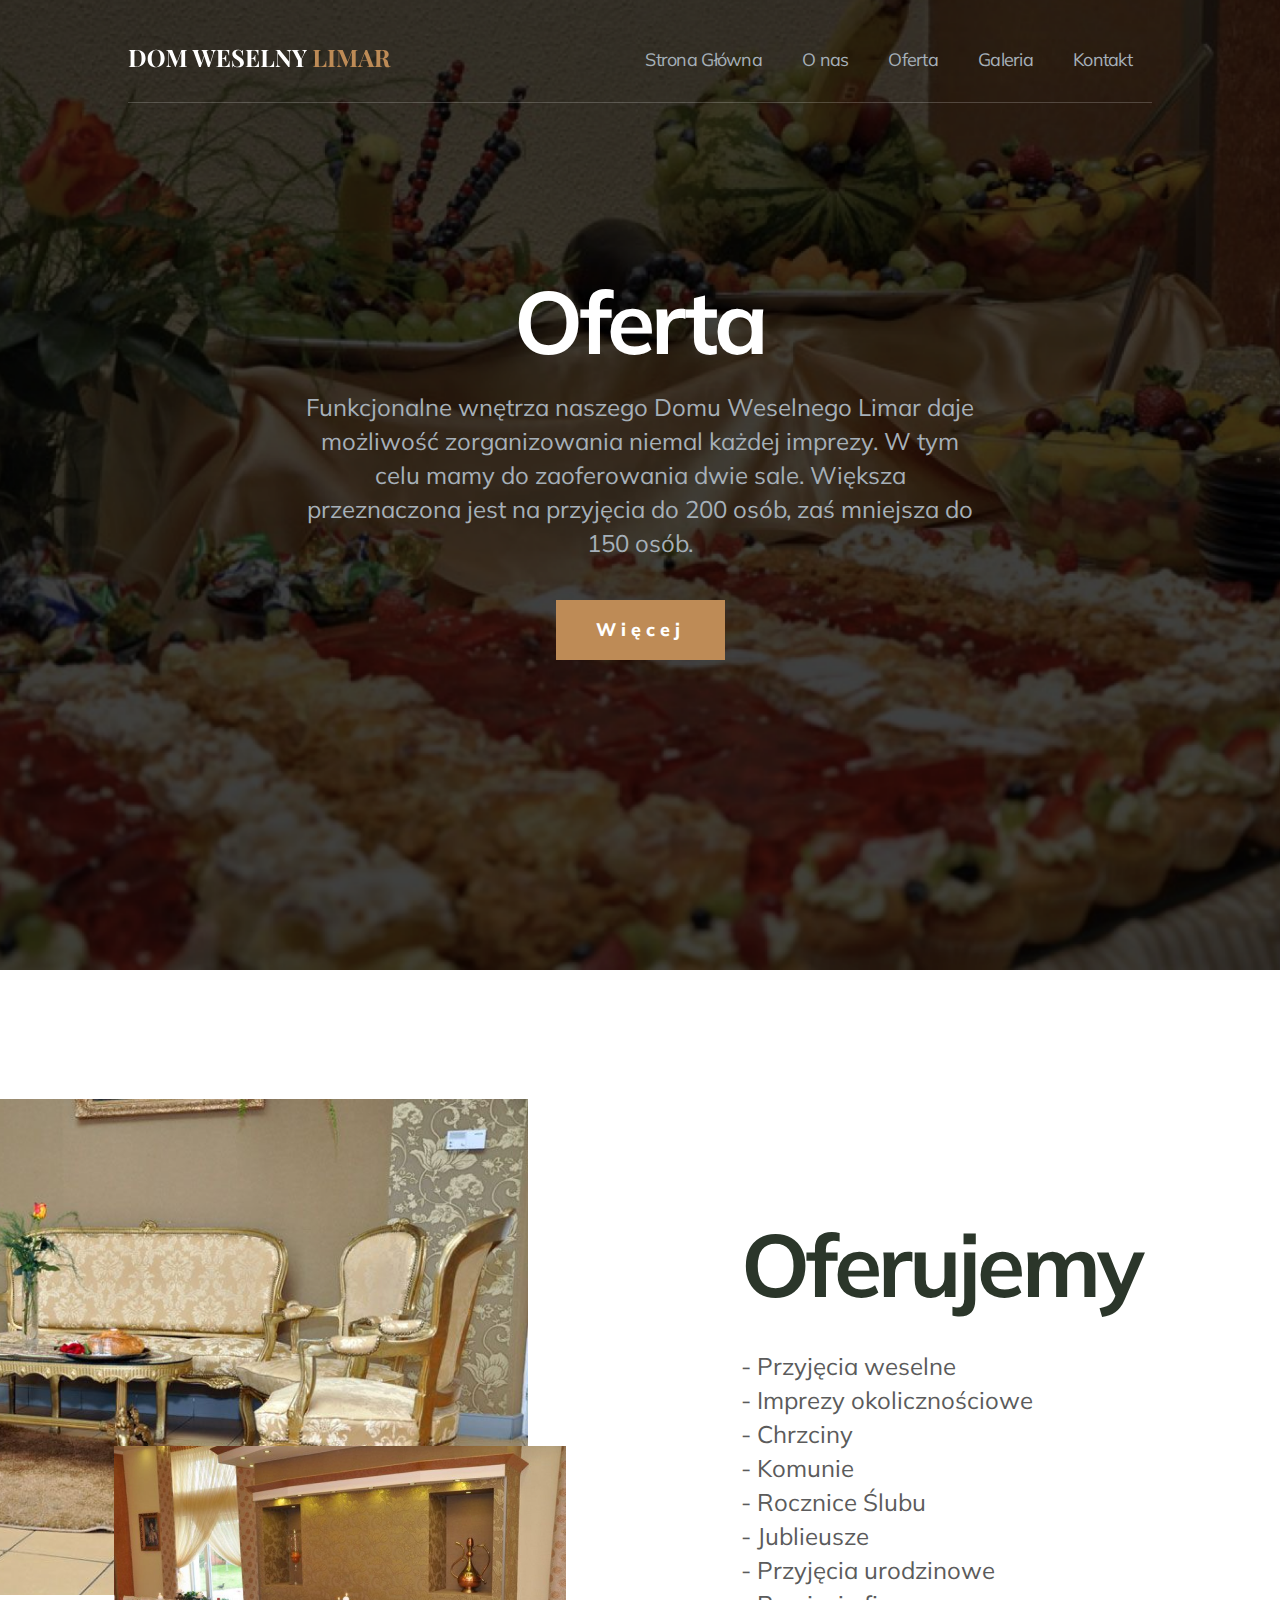
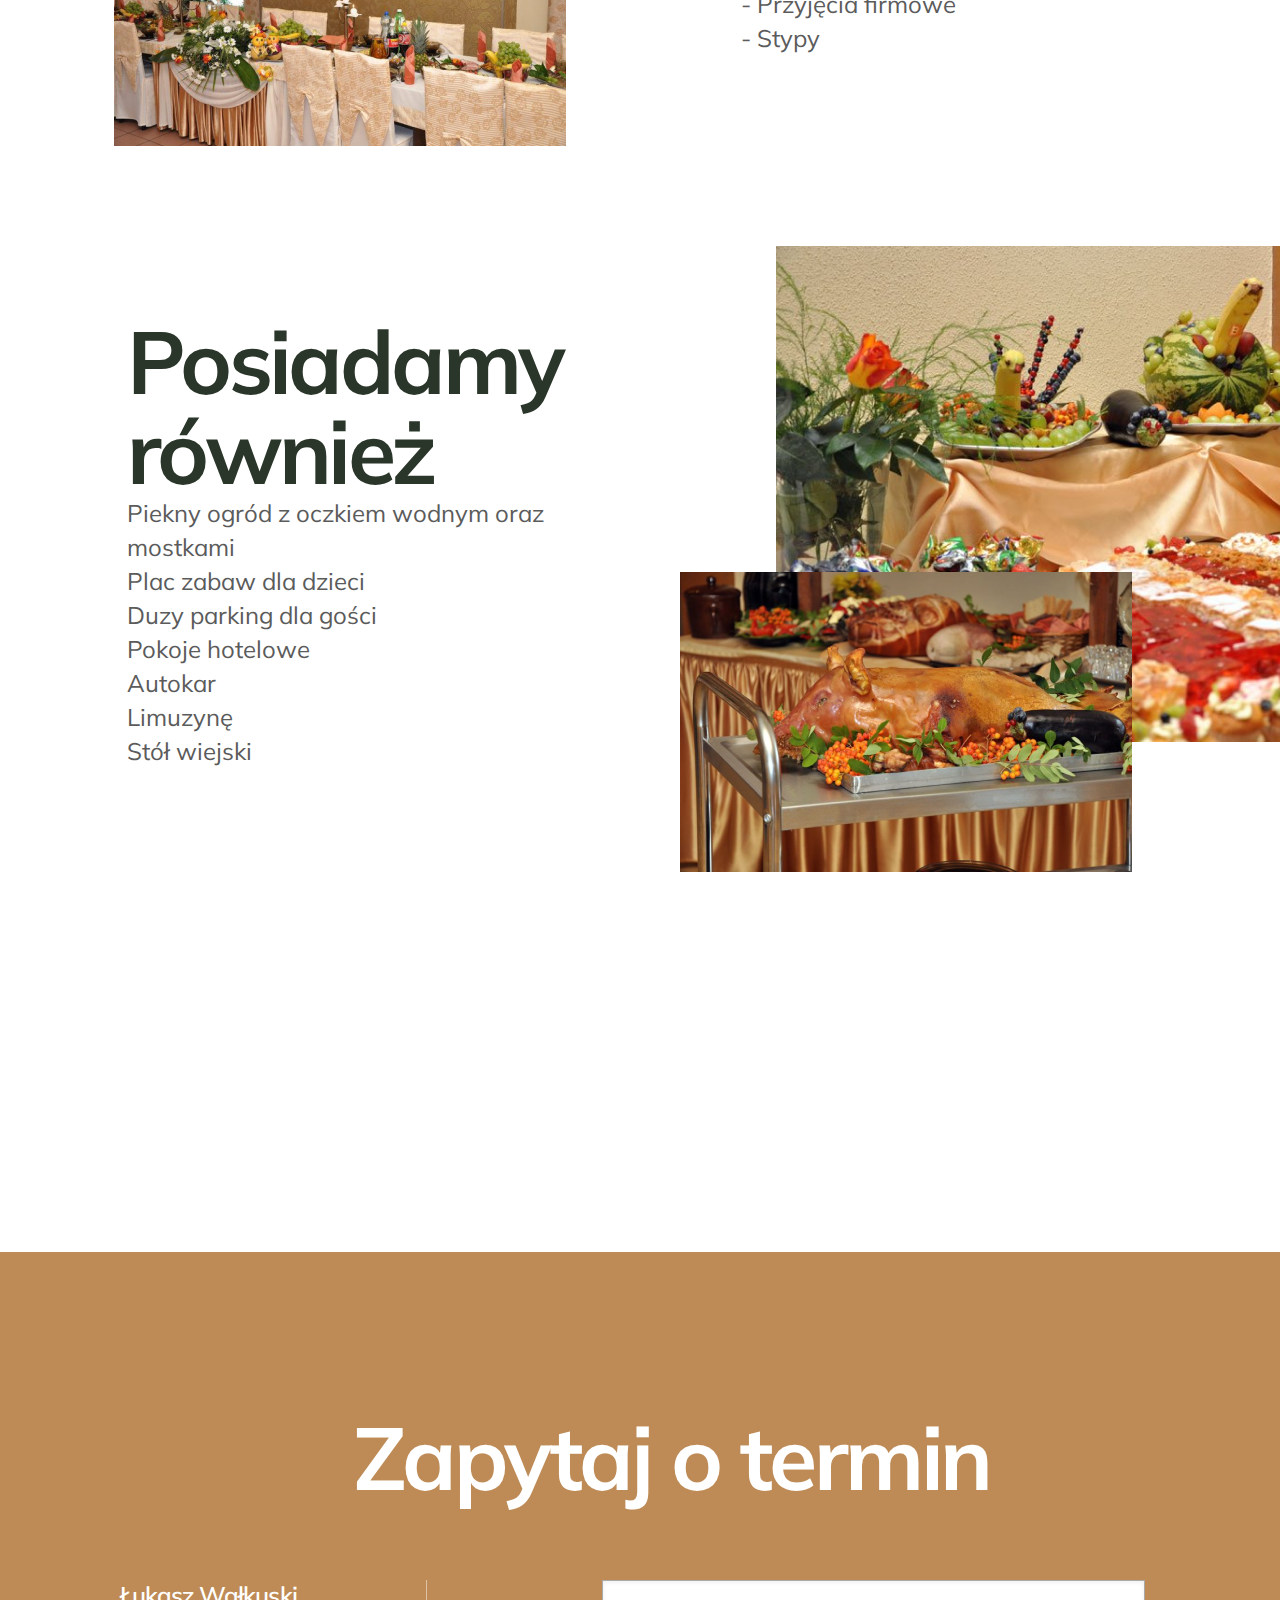
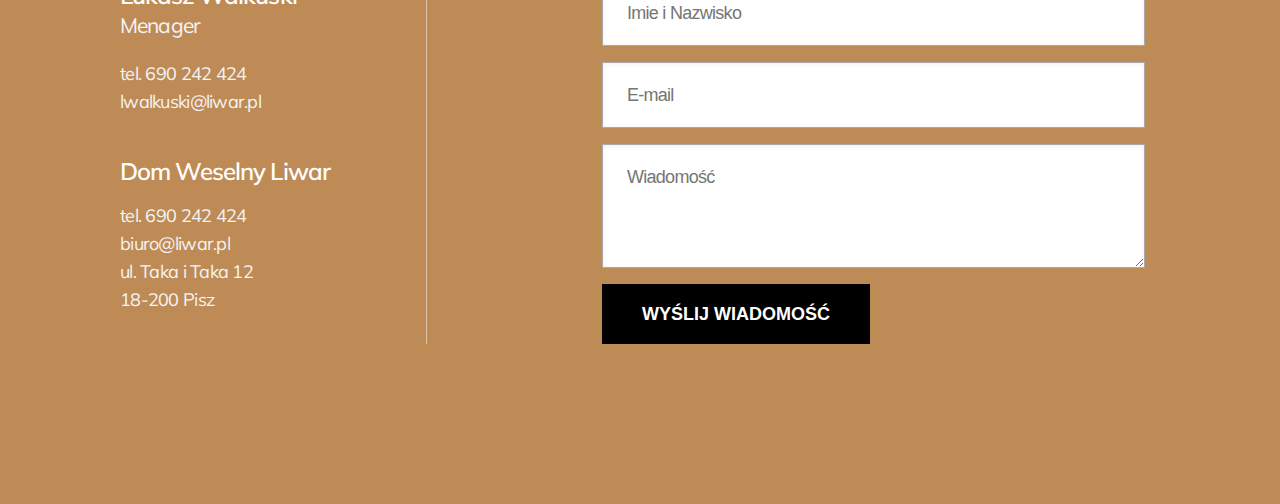
<file: offer.html>
<!DOCTYPE html>
<html lang="pl">
  <head>
    <meta charset="UTF-8" />
    <meta name="viewport" content="width=device-width, initial-scale=1.0" />
    <meta http-equiv="X-UA-Compatible" content="ie=edge" />
    <link rel="stylesheet" href="css/offer.css" />
    <link
      href="https://fonts.googleapis.com/css2?family=Muli:wght@400;600;700;800&display=swap"
      rel="stylesheet"
    />

    <title>Limar - Dom Weselny</title>
  </head>
  <body>
    <div class="wrapper">
      <nav class="nav">
        <div class="nav__logo">
          <img class="nav__img" src="icons/logoLimar.svg" alt="page logo" />
        </div>
        <ul class="nav__list desktop">
          <li class="nav__item">
            <a class="nav__link--resetStyle" href="index.html">Strona Główna</a>
          </li>
          <li class="nav__item ">
            <a class="nav__link--resetStyle" href="/aboutUs.html">O nas</a>
          </li>
          <li class="nav__item" id="contactLink">
            <a class="nav__link--resetStyle" href="#">Oferta</a>
          </li>
          <li class="nav__item">
            <a class="nav__link--resetStyle" href="/gallery.html">Galeria</a>
          </li>
          <li class="nav__item" id="aboutMeLink">
            <a class="nav__link--resetStyle" href="/contact.html"> Kontakt</a>
          </li>
        </ul>
      </nav>
      <header class="header">
        <h1 class="header__mainHeader">Oferta</h1>
        <p class="header__paragraph">
          Funkcjonalne wnętrza naszego Domu Weselnego Limar daje możliwość
          zorganizowania niemal każdej imprezy. W tym celu mamy do zaoferowania
          dwie sale. Większa przeznaczona jest na przyjęcia do 200 osób, zaś
          mniejsza do 150 osób.
        </p>
        <a href="#contact" class="header__contactLink"
          ><button class="header__contactButton">Więcej</button></a
        >
      </header>
      <main>
        <section class="whatWeOffer">
          <img
            class="whatWeOffer__img"
            src="img/chairs.png"
            alt="Nasz wystrój sal"
          />
          <div class="whatWeOffer__flexboxContainer">
            <h2 class="whatWeOffer__header">Oferujemy</h2>
            <p class="whatWeOffer__paragraph">- Przyjęcia weselne</p>
            <p class="whatWeOffer__paragraph">- Imprezy okolicznościowe</p>
            <p class="whatWeOffer__paragraph">- Chrzciny</p>
            <p class="whatWeOffer__paragraph">- Komunie</p>
            <p class="whatWeOffer__paragraph">- Rocznice Ślubu</p>
            <p class="whatWeOffer__paragraph">- Jublieusze</p>
            <p class="whatWeOffer__paragraph">- Przyjęcia urodzinowe</p>
            <p class="whatWeOffer__paragraph">- Przyjęcia firmowe</p>
            <p class="whatWeOffer__paragraph">- Stypy</p>
          </div>
        </section>
        <section class="ourStuff">
          <div class="ourStuff__flexboxContainer">
            <h2 class="ourStuff__header">Posiadamy również</h2>
            <p class="ourStuff__paragraph">
              Piekny ogród z oczkiem wodnym oraz mostkami
            </p>
            <p class="ourStuff__paragraph">Plac zabaw dla dzieci</p>
            <p class="ourStuff__paragraph">Duzy parking dla gości</p>
            <p class="ourStuff__paragraph">Pokoje hotelowe</p>
            <p class="ourStuff__paragraph">Autokar</p>
            <p class="ourStuff__paragraph">Limuzynę</p>
            <p class="ourStuff__paragraph">Stół wiejski</p>
          </div>
          <img
            class="ourStuff__img"
            src="img/menu.png"
            alt="Przykładowe potrawy"
          />
        </section>
        <section class="sendMessage">
          <h2 class="sendMessage__header">Zapytaj o termin</h2>
          <div class="sendMessage__flexboxContainer">
            <div class="sendMessage__aboutMe">
              <h3 class="sendMessage__head">Łukasz Wałkuski</h3>
              <p
                class="sendMessage__paragraph sendMessage__paragraph--changeFontSize"
              >
                Menager
              </p>
              <p
                class="sendMessage__paragraph sendMessage__paragraph--addMargin"
              >
                tel. 690 242 424
              </p>
              <p class="sendMessage__paragraph sendMessage__paragraph">
                lwalkuski@liwar.pl
              </p>
              <h3 class="sendMessage__head sendMessage__head--addMargin">
                Dom Weselny Liwar
              </h3>
              <p class="sendMessage__paragraph sendMessage__paragraph">
                tel. 690 242 424
              </p>
              <p class="sendMessage__paragraph">biuro@liwar.pl</p>
              <p class="sendMessage__paragraph">ul. Taka i Taka 12</p>
              <p class="sendMessage__paragraph">18-200 Pisz</p>
            </div>

            <form
              class="form sendMessage__form"
              id="contactForm"
              method="post"
              novalidate
              action="https://formspree.io/myynwdze"
            >
              <div class="sendMessage__form-row form-row">
                <input
                  type="text"
                  name="name"
                  required
                  id="field-name"
                  data-error="Wypełnij to pole"
                  pattern="[a-zA-ZąĄććęęłŁńŃóÓśŚżŻŹŹ ]+"
                  class="sendMessage__input"
                  placeholder="Imie i Nazwisko"
                />
              </div>
              <div class="sendMessage__form-row form-row">
                <input
                  type="email"
                  name="email"
                  required
                  id="field-email"
                  data-error="Wpisz poprawny email"
                  pattern="[^@\s]+@[^@\s]+\.[^@\s]+"
                  placeholder="E-mail"
                  class="sendMessage__input"
                />
              </div>
              <div class="sendMessage__form-row form-row">
                <textarea
                  name="message"
                  required
                  data-error="Musisz wypełnić pole"
                  id="field-message"
                  placeholder="Wiadomość"
                  class="sendMessage__textarea"
                ></textarea>
              </div>

              <div class="sendMessage__form-row form-row">
                <button
                  type="submit"
                  value=""
                  class="submit-btn sendMessage__button"
                >
                  wyślij wiadomość
                </button>
              </div>
            </form>
          </div>
        </section>
      </main>
    </div>
    <script src="http://ajax.googleapis.com/ajax/libs/jquery/1.10.2/jquery.min.js"></script>
    <!-- <script src="https://code.jquery.com/jquery-3.4.0.min.js"></script> -->
    <script src="js/aboutUs.js"></script>
  </body>
</html>
</file>
<file: css/style.css>
@import url("https://fonts.googleapis.com/css2?family=Muli:wght@400;600;700;800&display=swap");
.nav {
  margin: 46px 128px 0 128px;
  display: -webkit-box;
  display: -ms-flexbox;
  display: flex;
  -webkit-box-pack: justify;
      -ms-flex-pack: justify;
          justify-content: space-between;
  -webkit-box-align: center;
      -ms-flex-align: center;
          align-items: center;
  width: 100%;
  padding-bottom: 28px;
  border-bottom: 1px solid rgba(255, 255, 255, 0.2);
}

@media (max-width: 1023px) {
  .nav {
    display: -webkit-box;
    display: -ms-flexbox;
    display: flex;
    -webkit-box-pack: center;
        -ms-flex-pack: center;
            justify-content: center;
    border-bottom: 0;
    margin: 64px auto 0 auto;
  }
}

.nav__logo {
  -webkit-box-flex: 1;
      -ms-flex-positive: 1;
          flex-grow: 1;
}

@media (max-width: 1023px) {
  .nav__logo {
    display: -webkit-box;
    display: -ms-flexbox;
    display: flex;
    -webkit-box-pack: center;
        -ms-flex-pack: center;
            justify-content: center;
  }
}

.nav__list {
  font-weight: normal;
  font-size: 18px;
  line-height: 28px;
  text-align: center;
  letter-spacing: -0.04em;
  background-color: #A6B0B9;
}

@media (min-width: 799px) {
  .nav__list {
    display: -webkit-box;
    display: -ms-flexbox;
    display: flex;
    text-align: center;
    position: relative;
    -webkit-box-align: center;
        -ms-flex-align: center;
            align-items: center;
    -webkit-box-orient: horizontal;
    -webkit-box-direction: normal;
        -ms-flex-direction: row;
            flex-direction: row;
    position: relative;
    top: 0;
    height: auto;
    background-color: transparent;
  }
}

.nav__item {
  margin: 0 20px;
}

@media (min-width: 799px) {
  .nav__item {
    border: 0;
  }
}

.nav__link--resetStyle {
  color: black;
}

.nav__link--resetStyle:hover {
  color: #fff;
}

@media (min-width: 799px) {
  .nav__link--resetStyle {
    color: #A6B0B9;
  }
}

.header {
  display: -webkit-box;
  display: -ms-flexbox;
  display: flex;
  -webkit-box-orient: vertical;
  -webkit-box-direction: normal;
      -ms-flex-direction: column;
          flex-direction: column;
  -webkit-box-align: center;
      -ms-flex-align: center;
          align-items: center;
  -ms-flex-preferred-size: 100%;
      flex-basis: 100%;
}

@media (min-width: 799px) {
  .header.header--alignLeft {
    display: -webkit-box;
    display: -ms-flexbox;
    display: flex;
    -webkit-box-align: start;
        -ms-flex-align: start;
            align-items: flex-start;
  }
}

.header__mainHeader {
  font-style: normal;
  font-weight: bold;
  font-size: 88px;
  line-height: 90px;
  text-align: center;
  letter-spacing: -0.04em;
  color: #FFFFFF;
  max-width: 781px;
  margin: 173px auto 24px auto;
}

@media (max-width: 1023px) {
  .header__mainHeader {
    max-width: 531px;
    font-size: 56px;
    line-height: 56px;
    padding: 0 30px;
  }
}

.header__mainHeader--changeMarginGallery {
  margin: 80px auto 90px auto;
}

.header__paragraph {
  margin: 0 auto 40px auto;
  font-family: Muli;
  font-style: normal;
  font-weight: normal;
  font-size: 24px;
  line-height: 34px;
  max-width: 687px;
  text-align: center;
  color: #A6B0B9;
}

@media (max-width: 1023px) {
  .header__paragraph {
    width: 100%;
    padding: 0 24px;
    font-size: 20px;
    line-height: 28px;
    text-align: center;
    max-width: none;
  }
}

.header__contactLink:hover {
  cursor: pointer;
  color: blue;
}

.header__contactButton {
  display: block;
  margin: 0 auto;
  padding: 19px 40px;
  background: #BE8B56;
  color: #fff;
  font-family: Muli;
  font-style: normal;
  font-weight: 800;
  font-size: 18px;
  line-height: 22px;
  border: 0;
  letter-spacing: 5px;
}

.arrangement {
  display: -webkit-box;
  display: -ms-flexbox;
  display: flex;
  margin-top: 439px;
}

@media (max-width: 1023px) {
  .arrangement {
    -webkit-box-orient: vertical;
    -webkit-box-direction: normal;
        -ms-flex-direction: column;
            flex-direction: column;
    margin-top: 400px;
  }
}

.arrangement__flexboxContainer {
  display: -webkit-box;
  display: -ms-flexbox;
  display: flex;
  -webkit-box-orient: vertical;
  -webkit-box-direction: normal;
      -ms-flex-direction: column;
          flex-direction: column;
  width: 50%;
  padding: 0 122px;
  margin: 0 auto;
}

@media (max-width: 1207px) {
  .arrangement__flexboxContainer {
    padding: 0 62px;
  }
}

@media (max-width: 1090px) {
  .arrangement__flexboxContainer {
    padding: 0 52px;
  }
}

@media (max-width: 1023px) {
  .arrangement__flexboxContainer {
    padding: 0;
    width: 86%;
  }
}

.arrangement__img {
  width: auto;
  height: auto;
  max-height: 647px;
}

@media (max-width: 1080px) {
  .arrangement__img {
    -webkit-transform: scale(0.88);
            transform: scale(0.88);
    -webkit-transform: translateX(-40px);
            transform: translateX(-40px);
  }
}

@media (max-width: 1023px) {
  .arrangement__img {
    margin: 0 auto;
    -webkit-transform: scale(1);
            transform: scale(1);
    -webkit-transform: translateX(0);
            transform: translateX(0);
    width: 556px;
  }
}

@media (max-width: 556px) {
  .arrangement__img {
    width: 100%;
  }
}

.arrangement__header {
  font-weight: bold;
  font-size: 88px;
  line-height: 90px;
  letter-spacing: -0.04em;
  color: #2B362A;
}

@media (max-width: 1110px) {
  .arrangement__header {
    font-size: 74px;
    line-height: 76px;
  }
}

@media (max-width: 1023px) {
  .arrangement__header {
    text-align: center;
    margin-top: 40px;
  }
}

@media (max-width: 394px) {
  .arrangement__header {
    font-size: 66px;
    line-height: 68px;
  }
}

.arrangement__paragraph {
  font-size: 24px;
  line-height: 34px;
  color: #5B5B5B;
  margin: 40px auto;
}

@media (max-width: 1110px) {
  .arrangement__paragraph {
    font-size: 22px;
    line-height: 32px;
  }
}

.arrangement__head {
  font-weight: bold;
  font-size: 20px;
  line-height: 27px;
  color: #5B5B5B;
}

@media (max-width: 1110px) {
  .arrangement__head {
    font-size: 18px;
    line-height: 25px;
  }
}

.arrangement__param {
  font-weight: normal;
  font-size: 20px;
  line-height: 27px;
  color: #5B5B5B;
}

@media (max-width: 1110px) {
  .arrangement__param {
    font-size: 18px;
    line-height: 25px;
  }
}

.menu {
  display: -webkit-box;
  display: -ms-flexbox;
  display: flex;
  margin-top: 100px;
  padding-bottom: 220px;
}

@media (max-width: 1023px) {
  .menu {
    -webkit-box-orient: vertical;
    -webkit-box-direction: normal;
        -ms-flex-direction: column;
            flex-direction: column;
    margin-top: 100px;
    padding-bottom: 100px;
  }
}

.menu__flexboxContainer {
  display: -webkit-box;
  display: -ms-flexbox;
  display: flex;
  -webkit-box-orient: vertical;
  -webkit-box-direction: normal;
      -ms-flex-direction: column;
          flex-direction: column;
  width: 50%;
  padding: 0 122px;
  margin: 0 auto;
}

@media (max-width: 1207px) {
  .menu__flexboxContainer {
    padding: 0 62px;
  }
}

@media (max-width: 1023px) {
  .menu__flexboxContainer {
    padding: 0;
    width: 86%;
  }
}

.menu__img {
  width: auto;
  height: auto;
  max-height: 647px;
}

@media (max-width: 1080px) {
  .menu__img {
    -webkit-transform: scale(0.88);
            transform: scale(0.88);
    -webkit-transform: translateX(-40px);
            transform: translateX(-40px);
  }
}

@media (max-width: 1023px) {
  .menu__img {
    margin: 0 auto;
    -webkit-transform: scale(1);
            transform: scale(1);
    -webkit-transform: translateX(0);
            transform: translateX(0);
    width: 556px;
  }
}

@media (max-width: 556px) {
  .menu__img {
    width: 100%;
  }
}

.menu__header {
  font-weight: bold;
  font-size: 88px;
  line-height: 90px;
  letter-spacing: -0.04em;
  color: #2B362A;
}

@media (max-width: 1110px) {
  .menu__header {
    font-size: 78px;
    line-height: 80px;
  }
}

@media (max-width: 1023px) {
  .menu__header {
    text-align: center;
    margin-top: 40px;
  }
}

@media (max-width: 394px) {
  .menu__header {
    font-size: 66px;
    line-height: 68px;
  }
}

.menu__paragraph {
  font-size: 24px;
  line-height: 34px;
  color: #5B5B5B;
  margin: 40px auto;
}

@media (max-width: 1110px) {
  .menu__paragraph {
    font-size: 22px;
    line-height: 32px;
  }
}

.carousel {
  margin: 0 auto;
}

@media (max-width: 1248px) {
  .carousel {
    padding: 0 75px;
  }
}

@media (max-width: 1023px) {
  .carousel {
    margin: 0;
    padding: 0 50px;
  }
}

@media (max-width: 532px) {
  .carousel {
    padding: 0;
  }
}

.carousel--changeMarginGallery {
  margin-top: 120px;
}

.carousel__header {
  font-size: 88px;
  line-height: 90px;
  text-align: center;
  letter-spacing: -0.04em;
  color: #2B362A;
  margin-bottom: 80px;
}

@media (max-width: 1023px) {
  .carousel__header {
    margin: 0 30px;
  }
}

@media (max-width: 450px) {
  .carousel__header {
    font-size: 78px;
    line-height: 80px;
  }
}

@media (max-width: 450px) {
  .carousel__header {
    font-size: 68px;
    line-height: 70px;
  }
}

.carousel__container {
  position: relative;
  width: 100%;
  margin: 0 auto;
  max-width: 1125px;
}

.carousel__img {
  max-width: 100%;
  height: auto;
}

.carousel__button {
  position: absolute;
  top: 50%;
  border: 0;
  background-color: transparent;
  cursor: pointer;
}

.carousel__prevButton {
  left: 0;
  -webkit-transform: translate(-50%, -50%);
          transform: translate(-50%, -50%);
}

@media (max-width: 1023px) {
  .carousel__prevButton {
    -webkit-transform: translate(-50%, -50%) scale(0.8);
            transform: translate(-50%, -50%) scale(0.8);
    -webkit-transform-origin: center;
            transform-origin: center;
  }
}

@media (max-width: 544px) {
  .carousel__prevButton {
    -webkit-transform: translate(0, -50%) scale(0.5);
            transform: translate(0, -50%) scale(0.5);
    -webkit-transform-origin: left;
            transform-origin: left;
  }
}

.carousel__nextButton {
  right: 0;
  -webkit-transform: translate(50%, -50%);
          transform: translate(50%, -50%);
}

@media (max-width: 1023px) {
  .carousel__nextButton {
    -webkit-transform: translate(50%, -50%) scale(0.8);
            transform: translate(50%, -50%) scale(0.8);
    -webkit-transform-origin: center;
            transform-origin: center;
  }
}

@media (max-width: 544px) {
  .carousel__nextButton {
    -webkit-transform: translate(0, -50%) scale(0.5);
            transform: translate(0, -50%) scale(0.5);
    -webkit-transform-origin: right;
            transform-origin: right;
  }
}

.form input[type="text"],
.form input[type="email"],
.form textarea {
  -webkit-box-shadow: inset 0 1px 5px rgba(0, 0, 0, 0.07);
          box-shadow: inset 0 1px 5px rgba(0, 0, 0, 0.07);
}

.form input[type="text"],
.form input[type="email"],
.form textarea {
  font-family: sans-serif;
  border: 1px solid #aaa;
  display: block;
  width: 100%;
  color: #666;
}

.form input[type="text"]:focus,
.form input[type="email"]:focus,
.form textarea:focus {
  border-color: #9dc9f5;
  -webkit-box-shadow: inset 0 0 0 1px #9dc9f5, inset 0 1px 5px rgba(0, 0, 0, 0.07);
          box-shadow: inset 0 0 0 1px #9dc9f5, inset 0 1px 5px rgba(0, 0, 0, 0.07);
  outline: none;
}

.form input[type="text"].error,
.form input[type="email"].error,
.form textarea.error {
  border-color: #e01546;
}

.field-error {
  color: #e01546;
}

.sendMessage {
  -ms-flex-preferred-size: 100%;
      flex-basis: 100%;
  margin-top: 160px;
  padding: 160px 120px;
  background-color: #BE8B56;
}

@media (max-width: 1023px) {
  .sendMessage {
    padding: 160px 40px;
  }
}

@media (max-width: 799px) {
  .sendMessage {
    margin-top: 80px;
  }
}

.sendMessage__header {
  font-weight: bold;
  font-size: 88px;
  line-height: 90px;
  text-align: center;
  letter-spacing: -0.04em;
  color: #ffffff;
  padding-bottom: 78px;
}

@media (max-width: 600px) {
  .sendMessage__header {
    font-size: 68px;
    line-height: 70px;
  }
}

.sendMessage__flexboxContainer {
  display: -webkit-box;
  display: -ms-flexbox;
  display: flex;
}

@media (max-width: 1023px) {
  .sendMessage__flexboxContainer {
    -webkit-box-orient: vertical;
    -webkit-box-direction: normal;
        -ms-flex-direction: column;
            flex-direction: column;
  }
}

.sendMessage__aboutMe {
  -ms-flex-preferred-size: 40%;
      flex-basis: 40%;
  border-right: 1px solid #DFC3A5;
}

@media (max-width: 1023px) {
  .sendMessage__aboutMe {
    border-right: 0;
    -ms-flex-preferred-size: 100%;
        flex-basis: 100%;
    margin-bottom: 50px;
  }
}

.sendMessage__head {
  font-weight: 600;
  font-size: 24px;
  line-height: 30px;
  letter-spacing: -0.04em;
  color: #FFFFFF;
}

@media (max-width: 1023px) {
  .sendMessage__head {
    text-align: center;
  }
}

.sendMessage__head--addMargin {
  margin: 40px 0 16px 0;
}

.sendMessage__paragraph {
  font-size: 18px;
  line-height: 28px;
  letter-spacing: -0.04em;
  color: #F4F4F4;
}

@media (max-width: 1023px) {
  .sendMessage__paragraph {
    text-align: center;
  }
}

.sendMessage__paragraph--addMargin {
  margin-top: 20px;
}

.sendMessage__paragraph--changeFontSize {
  font-weight: 700px;
  font-size: 21px;
  line-height: 30px;
}

.sendMessage__form {
  display: -webkit-box;
  display: -ms-flexbox;
  display: flex;
  -webkit-box-orient: vertical;
  -webkit-box-direction: normal;
      -ms-flex-direction: column;
          flex-direction: column;
  padding-left: 98px;
  width: 100%;
  -webkit-box-align: center;
      -ms-flex-align: center;
          align-items: center;
}

@media (max-width: 1150px) {
  .sendMessage__form {
    padding-left: 40px;
  }
}

@media (max-width: 1023px) {
  .sendMessage__form {
    padding-left: 0;
    -webkit-box-align: center;
        -ms-flex-align: center;
            align-items: center;
  }
}

.sendMessage__form-row {
  width: 543px;
}

@media (max-width: 600px) {
  .sendMessage__form-row {
    width: 100%;
  }
}

.sendMessage__input {
  padding: 18px 24px;
  font-size: 18px;
  line-height: 28px;
  letter-spacing: -0.04em;
  color: #5B5B5B;
  width: 100%;
}

.sendMessage__input[type="email"] {
  margin: 16px 0;
}

.sendMessage__textarea {
  padding: 18px 24px;
  font-size: 18px;
  line-height: 28px;
  letter-spacing: -0.04em;
  color: #5B5B5B;
  width: 100%;
  height: 124px;
  margin-bottom: 16px;
}

.sendMessage__button {
  font-weight: 800;
  font-size: 18px;
  line-height: 22px;
  text-align: center;
  text-transform: uppercase;
  padding: 19px 40px;
  background-color: #000000;
  color: white;
  border: 0;
  max-width: 273px;
  cursor: pointer;
}

.sendMessage__button:hover {
  background: #7ec927;
}

.sendMessage__input[type="text"].error, .sendMessage__input[type="email"].error, .sendMessage__textarea.error {
  border-color: #e01546;
}

* {
  margin: 0;
  padding: 0;
  -webkit-box-sizing: border-box;
          box-sizing: border-box;
  list-style: none;
  text-decoration: none;
}

body {
  font-family: 'Muli', sans-serif;
  font-style: normal;
  background-image: url("../img/background.png");
  background-repeat: no-repeat;
  background-size: auto 1015px;
  background-position: center -45px;
  overflow-x: hidden;
}

@media (min-width: 1523px) {
  body {
    background-size: 100% 1015px;
  }
}

main {
  -ms-flex-preferred-size: 100%;
      flex-basis: 100%;
}

.wrapper {
  display: -webkit-box;
  display: -ms-flexbox;
  display: flex;
  -webkit-box-orient: horizontal;
  -webkit-box-direction: normal;
      -ms-flex-direction: row;
          flex-direction: row;
  -ms-flex-wrap: wrap;
      flex-wrap: wrap;
}

@media (max-width: 1023px) {
  .desktop {
    display: none;
  }
}
/*# sourceMappingURL=style.css.map */
</file>
<file: css/aboutUs.css>
.nav {
  margin: 46px 128px 0 128px;
  display: -webkit-box;
  display: -ms-flexbox;
  display: flex;
  -webkit-box-pack: justify;
      -ms-flex-pack: justify;
          justify-content: space-between;
  -webkit-box-align: center;
      -ms-flex-align: center;
          align-items: center;
  width: 100%;
  padding-bottom: 28px;
  border-bottom: 1px solid rgba(255, 255, 255, 0.2);
}

@media (max-width: 1024px) {
  .nav {
    display: -webkit-box;
    display: -ms-flexbox;
    display: flex;
    -webkit-box-pack: center;
        -ms-flex-pack: center;
            justify-content: center;
    border-bottom: 0;
    margin: 64px auto 0 auto;
  }
}

.nav__logo {
  -webkit-box-flex: 1;
      -ms-flex-positive: 1;
          flex-grow: 1;
}

@media (max-width: 1024px) {
  .nav__logo {
    display: -webkit-box;
    display: -ms-flexbox;
    display: flex;
    -webkit-box-pack: center;
        -ms-flex-pack: center;
            justify-content: center;
  }
}

.nav__list {
  font-weight: normal;
  font-size: 18px;
  line-height: 28px;
  text-align: center;
  letter-spacing: -0.04em;
  background-color: #A6B0B9;
}

@media (min-width: 799px) {
  .nav__list {
    display: -webkit-box;
    display: -ms-flexbox;
    display: flex;
    text-align: center;
    position: relative;
    -webkit-box-align: center;
        -ms-flex-align: center;
            align-items: center;
    -webkit-box-orient: horizontal;
    -webkit-box-direction: normal;
        -ms-flex-direction: row;
            flex-direction: row;
    position: relative;
    top: 0;
    height: auto;
    background-color: transparent;
  }
}

.nav__item {
  margin: 0 20px;
}

@media (min-width: 799px) {
  .nav__item {
    border: 0;
  }
}

.nav__link--resetStyle {
  color: black;
}

.nav__link--resetStyle:hover {
  color: #fff;
}

@media (min-width: 799px) {
  .nav__link--resetStyle {
    color: #A6B0B9;
  }
}

.header {
  display: -webkit-box;
  display: -ms-flexbox;
  display: flex;
  -webkit-box-orient: vertical;
  -webkit-box-direction: normal;
      -ms-flex-direction: column;
          flex-direction: column;
  -webkit-box-align: center;
      -ms-flex-align: center;
          align-items: center;
  -ms-flex-preferred-size: 100%;
      flex-basis: 100%;
}

@media (min-width: 799px) {
  .header.header--alignLeft {
    display: -webkit-box;
    display: -ms-flexbox;
    display: flex;
    -webkit-box-align: start;
        -ms-flex-align: start;
            align-items: flex-start;
  }
}

.header__mainHeader {
  font-style: normal;
  font-weight: bold;
  font-size: 88px;
  line-height: 90px;
  text-align: center;
  letter-spacing: -0.04em;
  color: #FFFFFF;
  max-width: 781px;
  margin: 173px auto 24px auto;
}

@media (max-width: 1023px) {
  .header__mainHeader {
    max-width: 531px;
    font-size: 56px;
    line-height: 56px;
    padding: 0 30px;
  }
}

.header__mainHeader--changeMarginGallery {
  margin: 80px auto 90px auto;
}

.header__paragraph {
  margin: 0 auto 40px auto;
  font-family: Muli;
  font-style: normal;
  font-weight: normal;
  font-size: 24px;
  line-height: 34px;
  max-width: 687px;
  text-align: center;
  color: #A6B0B9;
}

@media (max-width: 1023px) {
  .header__paragraph {
    width: 100%;
    padding: 0 24px;
    font-size: 20px;
    line-height: 28px;
    text-align: center;
    max-width: none;
  }
}

.header__contactLink:hover {
  cursor: pointer;
  color: blue;
}

.header__contactButton {
  display: block;
  margin: 0 auto;
  padding: 19px 40px;
  background: #BE8B56;
  color: #fff;
  font-family: Muli;
  font-style: normal;
  font-weight: 800;
  font-size: 18px;
  line-height: 22px;
  border: 0;
  letter-spacing: 5px;
}

.form input[type="text"],
.form input[type="email"],
.form textarea {
  -webkit-box-shadow: inset 0 1px 5px rgba(0, 0, 0, 0.07);
          box-shadow: inset 0 1px 5px rgba(0, 0, 0, 0.07);
}

.form input[type="text"],
.form input[type="email"],
.form textarea {
  font-family: sans-serif;
  border: 1px solid #aaa;
  display: block;
  width: 100%;
  color: #666;
}

.form input[type="text"]:focus,
.form input[type="email"]:focus,
.form textarea:focus {
  border-color: #9dc9f5;
  -webkit-box-shadow: inset 0 0 0 1px #9dc9f5, inset 0 1px 5px rgba(0, 0, 0, 0.07);
          box-shadow: inset 0 0 0 1px #9dc9f5, inset 0 1px 5px rgba(0, 0, 0, 0.07);
  outline: none;
}

.form input[type="text"].error,
.form input[type="email"].error,
.form textarea.error {
  border-color: #e01546;
}

.field-error {
  color: #e01546;
}

.sendMessage {
  -ms-flex-preferred-size: 100%;
      flex-basis: 100%;
  margin-top: 160px;
  padding: 160px 120px;
  background-color: #BE8B56;
}

@media (max-width: 1023px) {
  .sendMessage {
    padding: 160px 40px;
  }
}

@media (max-width: 799px) {
  .sendMessage {
    margin-top: 80px;
  }
}

.sendMessage__header {
  font-weight: bold;
  font-size: 88px;
  line-height: 90px;
  text-align: center;
  letter-spacing: -0.04em;
  color: #ffffff;
  padding-bottom: 78px;
}

@media (max-width: 600px) {
  .sendMessage__header {
    font-size: 68px;
    line-height: 70px;
  }
}

.sendMessage__flexboxContainer {
  display: -webkit-box;
  display: -ms-flexbox;
  display: flex;
}

@media (max-width: 1023px) {
  .sendMessage__flexboxContainer {
    -webkit-box-orient: vertical;
    -webkit-box-direction: normal;
        -ms-flex-direction: column;
            flex-direction: column;
  }
}

.sendMessage__aboutMe {
  -ms-flex-preferred-size: 40%;
      flex-basis: 40%;
  border-right: 1px solid #DFC3A5;
}

@media (max-width: 1023px) {
  .sendMessage__aboutMe {
    border-right: 0;
    -ms-flex-preferred-size: 100%;
        flex-basis: 100%;
    margin-bottom: 50px;
  }
}

.sendMessage__head {
  font-weight: 600;
  font-size: 24px;
  line-height: 30px;
  letter-spacing: -0.04em;
  color: #FFFFFF;
}

@media (max-width: 1023px) {
  .sendMessage__head {
    text-align: center;
  }
}

.sendMessage__head--addMargin {
  margin: 40px 0 16px 0;
}

.sendMessage__paragraph {
  font-size: 18px;
  line-height: 28px;
  letter-spacing: -0.04em;
  color: #F4F4F4;
}

@media (max-width: 1023px) {
  .sendMessage__paragraph {
    text-align: center;
  }
}

.sendMessage__paragraph--addMargin {
  margin-top: 20px;
}

.sendMessage__paragraph--changeFontSize {
  font-weight: 700px;
  font-size: 21px;
  line-height: 30px;
}

.sendMessage__form {
  display: -webkit-box;
  display: -ms-flexbox;
  display: flex;
  -webkit-box-orient: vertical;
  -webkit-box-direction: normal;
      -ms-flex-direction: column;
          flex-direction: column;
  padding-left: 98px;
  width: 100%;
  -webkit-box-align: center;
      -ms-flex-align: center;
          align-items: center;
}

@media (max-width: 1150px) {
  .sendMessage__form {
    padding-left: 40px;
  }
}

@media (max-width: 1023px) {
  .sendMessage__form {
    padding-left: 0;
    -webkit-box-align: center;
        -ms-flex-align: center;
            align-items: center;
  }
}

.sendMessage__form-row {
  width: 543px;
}

@media (max-width: 600px) {
  .sendMessage__form-row {
    width: 100%;
  }
}

.sendMessage__input {
  padding: 18px 24px;
  font-size: 18px;
  line-height: 28px;
  letter-spacing: -0.04em;
  color: #5B5B5B;
  width: 100%;
}

.sendMessage__input[type="email"] {
  margin: 16px 0;
}

.sendMessage__textarea {
  padding: 18px 24px;
  font-size: 18px;
  line-height: 28px;
  letter-spacing: -0.04em;
  color: #5B5B5B;
  width: 100%;
  height: 124px;
  margin-bottom: 16px;
}

.sendMessage__button {
  font-weight: 800;
  font-size: 18px;
  line-height: 22px;
  text-align: center;
  text-transform: uppercase;
  padding: 19px 40px;
  background-color: #000000;
  color: white;
  border: 0;
  max-width: 273px;
  cursor: pointer;
}

.sendMessage__button:hover {
  background: #7ec927;
}

.sendMessage__input[type="text"].error, .sendMessage__input[type="email"].error, .sendMessage__textarea.error {
  border-color: #e01546;
}

* {
  margin: 0;
  padding: 0;
  -webkit-box-sizing: border-box;
          box-sizing: border-box;
  list-style: none;
  text-decoration: none;
}

body {
  font-family: 'Muli', sans-serif;
  font-style: normal;
  background-image: url("../img/aboutUsBackground.png");
  background-repeat: no-repeat;
  background-size: auto 1015px;
  background-position: center top;
  overflow-x: hidden;
}

@media (min-width: 1366px) {
  body {
    background-size: 100% 1015px;
  }
}

.wrapper {
  display: -webkit-box;
  display: -ms-flexbox;
  display: flex;
  -webkit-box-orient: horizontal;
  -webkit-box-direction: normal;
      -ms-flex-direction: row;
          flex-direction: row;
  -ms-flex-wrap: wrap;
      flex-wrap: wrap;
}

@media (max-width: 1024px) {
  .desktop {
    display: none;
  }
}
/*# sourceMappingURL=aboutUs.css.map */
</file>
<file: css/gallery.css>
.nav {
  margin: 46px 128px 0 128px;
  display: -webkit-box;
  display: -ms-flexbox;
  display: flex;
  -webkit-box-pack: justify;
      -ms-flex-pack: justify;
          justify-content: space-between;
  -webkit-box-align: center;
      -ms-flex-align: center;
          align-items: center;
  width: 100%;
  padding-bottom: 28px;
  border-bottom: 1px solid rgba(255, 255, 255, 0.2);
}

@media (max-width: 1024px) {
  .nav {
    display: -webkit-box;
    display: -ms-flexbox;
    display: flex;
    -webkit-box-pack: center;
        -ms-flex-pack: center;
            justify-content: center;
    border-bottom: 0;
    margin: 64px auto 0 auto;
  }
}

.nav__logo {
  -webkit-box-flex: 1;
      -ms-flex-positive: 1;
          flex-grow: 1;
}

@media (max-width: 1024px) {
  .nav__logo {
    display: -webkit-box;
    display: -ms-flexbox;
    display: flex;
    -webkit-box-pack: center;
        -ms-flex-pack: center;
            justify-content: center;
  }
}

.nav__list {
  font-weight: normal;
  font-size: 18px;
  line-height: 28px;
  text-align: center;
  letter-spacing: -0.04em;
  background-color: #A6B0B9;
}

@media (min-width: 799px) {
  .nav__list {
    display: -webkit-box;
    display: -ms-flexbox;
    display: flex;
    text-align: center;
    position: relative;
    -webkit-box-align: center;
        -ms-flex-align: center;
            align-items: center;
    -webkit-box-orient: horizontal;
    -webkit-box-direction: normal;
        -ms-flex-direction: row;
            flex-direction: row;
    position: relative;
    top: 0;
    height: auto;
    background-color: transparent;
  }
}

.nav__item {
  margin: 0 20px;
}

@media (min-width: 799px) {
  .nav__item {
    border: 0;
  }
}

.nav__link--resetStyle {
  color: black;
}

.nav__link--resetStyle:hover {
  color: #fff;
}

@media (min-width: 799px) {
  .nav__link--resetStyle {
    color: #A6B0B9;
  }
}

.header {
  display: -webkit-box;
  display: -ms-flexbox;
  display: flex;
  -webkit-box-orient: vertical;
  -webkit-box-direction: normal;
      -ms-flex-direction: column;
          flex-direction: column;
  -webkit-box-align: center;
      -ms-flex-align: center;
          align-items: center;
  -ms-flex-preferred-size: 100%;
      flex-basis: 100%;
}

@media (min-width: 799px) {
  .header.header--alignLeft {
    display: -webkit-box;
    display: -ms-flexbox;
    display: flex;
    -webkit-box-align: start;
        -ms-flex-align: start;
            align-items: flex-start;
  }
}

.header__mainHeader {
  font-style: normal;
  font-weight: bold;
  font-size: 88px;
  line-height: 90px;
  text-align: center;
  letter-spacing: -0.04em;
  color: #FFFFFF;
  max-width: 781px;
  margin: 173px auto 24px auto;
}

@media (max-width: 1023px) {
  .header__mainHeader {
    max-width: 531px;
    font-size: 56px;
    line-height: 56px;
    padding: 0 30px;
  }
}

.header__mainHeader--changeMarginGallery {
  margin: 80px auto 90px auto;
}

.header__paragraph {
  margin: 0 auto 40px auto;
  font-family: Muli;
  font-style: normal;
  font-weight: normal;
  font-size: 24px;
  line-height: 34px;
  max-width: 687px;
  text-align: center;
  color: #A6B0B9;
}

@media (max-width: 1023px) {
  .header__paragraph {
    width: 100%;
    padding: 0 24px;
    font-size: 20px;
    line-height: 28px;
    text-align: center;
    max-width: none;
  }
}

.header__contactLink:hover {
  cursor: pointer;
  color: blue;
}

.header__contactButton {
  display: block;
  margin: 0 auto;
  padding: 19px 40px;
  background: #BE8B56;
  color: #fff;
  font-family: Muli;
  font-style: normal;
  font-weight: 800;
  font-size: 18px;
  line-height: 22px;
  border: 0;
  letter-spacing: 5px;
}

.carousel {
  margin: 0 auto;
}

@media (max-width: 1248px) {
  .carousel {
    padding: 0 75px;
  }
}

@media (max-width: 1023px) {
  .carousel {
    margin: 0;
    padding: 0 50px;
  }
}

@media (max-width: 532px) {
  .carousel {
    padding: 0;
  }
}

.carousel--changeMarginGallery {
  margin-top: 120px;
}

.carousel__header {
  font-size: 88px;
  line-height: 90px;
  text-align: center;
  letter-spacing: -0.04em;
  color: #2B362A;
  margin-bottom: 80px;
}

@media (max-width: 1023px) {
  .carousel__header {
    margin: 0 30px;
  }
}

@media (max-width: 450px) {
  .carousel__header {
    font-size: 78px;
    line-height: 80px;
  }
}

@media (max-width: 450px) {
  .carousel__header {
    font-size: 68px;
    line-height: 70px;
  }
}

.carousel__container {
  position: relative;
  width: 100%;
  margin: 0 auto;
  max-width: 1125px;
}

.carousel__img {
  max-width: 100%;
  height: auto;
}

.carousel__button {
  position: absolute;
  top: 50%;
  border: 0;
  background-color: transparent;
  cursor: pointer;
}

.carousel__prevButton {
  left: 0;
  -webkit-transform: translate(-50%, -50%);
          transform: translate(-50%, -50%);
}

@media (max-width: 1023px) {
  .carousel__prevButton {
    -webkit-transform: translate(-50%, -50%) scale(0.8);
            transform: translate(-50%, -50%) scale(0.8);
    -webkit-transform-origin: center;
            transform-origin: center;
  }
}

@media (max-width: 544px) {
  .carousel__prevButton {
    -webkit-transform: translate(0, -50%) scale(0.5);
            transform: translate(0, -50%) scale(0.5);
    -webkit-transform-origin: left;
            transform-origin: left;
  }
}

.carousel__nextButton {
  right: 0;
  -webkit-transform: translate(50%, -50%);
          transform: translate(50%, -50%);
}

@media (max-width: 1023px) {
  .carousel__nextButton {
    -webkit-transform: translate(50%, -50%) scale(0.8);
            transform: translate(50%, -50%) scale(0.8);
    -webkit-transform-origin: center;
            transform-origin: center;
  }
}

@media (max-width: 544px) {
  .carousel__nextButton {
    -webkit-transform: translate(0, -50%) scale(0.5);
            transform: translate(0, -50%) scale(0.5);
    -webkit-transform-origin: right;
            transform-origin: right;
  }
}

.form input[type="text"],
.form input[type="email"],
.form textarea {
  -webkit-box-shadow: inset 0 1px 5px rgba(0, 0, 0, 0.07);
          box-shadow: inset 0 1px 5px rgba(0, 0, 0, 0.07);
}

.form input[type="text"],
.form input[type="email"],
.form textarea {
  font-family: sans-serif;
  border: 1px solid #aaa;
  display: block;
  width: 100%;
  color: #666;
}

.form input[type="text"]:focus,
.form input[type="email"]:focus,
.form textarea:focus {
  border-color: #9dc9f5;
  -webkit-box-shadow: inset 0 0 0 1px #9dc9f5, inset 0 1px 5px rgba(0, 0, 0, 0.07);
          box-shadow: inset 0 0 0 1px #9dc9f5, inset 0 1px 5px rgba(0, 0, 0, 0.07);
  outline: none;
}

.form input[type="text"].error,
.form input[type="email"].error,
.form textarea.error {
  border-color: #e01546;
}

.field-error {
  color: #e01546;
}

.sendMessage {
  -ms-flex-preferred-size: 100%;
      flex-basis: 100%;
  margin-top: 160px;
  padding: 160px 120px;
  background-color: #BE8B56;
}

@media (max-width: 1023px) {
  .sendMessage {
    padding: 160px 40px;
  }
}

@media (max-width: 799px) {
  .sendMessage {
    margin-top: 80px;
  }
}

.sendMessage__header {
  font-weight: bold;
  font-size: 88px;
  line-height: 90px;
  text-align: center;
  letter-spacing: -0.04em;
  color: #ffffff;
  padding-bottom: 78px;
}

@media (max-width: 600px) {
  .sendMessage__header {
    font-size: 68px;
    line-height: 70px;
  }
}

.sendMessage__flexboxContainer {
  display: -webkit-box;
  display: -ms-flexbox;
  display: flex;
}

@media (max-width: 1023px) {
  .sendMessage__flexboxContainer {
    -webkit-box-orient: vertical;
    -webkit-box-direction: normal;
        -ms-flex-direction: column;
            flex-direction: column;
  }
}

.sendMessage__aboutMe {
  -ms-flex-preferred-size: 40%;
      flex-basis: 40%;
  border-right: 1px solid #DFC3A5;
}

@media (max-width: 1023px) {
  .sendMessage__aboutMe {
    border-right: 0;
    -ms-flex-preferred-size: 100%;
        flex-basis: 100%;
    margin-bottom: 50px;
  }
}

.sendMessage__head {
  font-weight: 600;
  font-size: 24px;
  line-height: 30px;
  letter-spacing: -0.04em;
  color: #FFFFFF;
}

@media (max-width: 1023px) {
  .sendMessage__head {
    text-align: center;
  }
}

.sendMessage__head--addMargin {
  margin: 40px 0 16px 0;
}

.sendMessage__paragraph {
  font-size: 18px;
  line-height: 28px;
  letter-spacing: -0.04em;
  color: #F4F4F4;
}

@media (max-width: 1023px) {
  .sendMessage__paragraph {
    text-align: center;
  }
}

.sendMessage__paragraph--addMargin {
  margin-top: 20px;
}

.sendMessage__paragraph--changeFontSize {
  font-weight: 700px;
  font-size: 21px;
  line-height: 30px;
}

.sendMessage__form {
  display: -webkit-box;
  display: -ms-flexbox;
  display: flex;
  -webkit-box-orient: vertical;
  -webkit-box-direction: normal;
      -ms-flex-direction: column;
          flex-direction: column;
  padding-left: 98px;
  width: 100%;
  -webkit-box-align: center;
      -ms-flex-align: center;
          align-items: center;
}

@media (max-width: 1150px) {
  .sendMessage__form {
    padding-left: 40px;
  }
}

@media (max-width: 1023px) {
  .sendMessage__form {
    padding-left: 0;
    -webkit-box-align: center;
        -ms-flex-align: center;
            align-items: center;
  }
}

.sendMessage__form-row {
  width: 543px;
}

@media (max-width: 600px) {
  .sendMessage__form-row {
    width: 100%;
  }
}

.sendMessage__input {
  padding: 18px 24px;
  font-size: 18px;
  line-height: 28px;
  letter-spacing: -0.04em;
  color: #5B5B5B;
  width: 100%;
}

.sendMessage__input[type="email"] {
  margin: 16px 0;
}

.sendMessage__textarea {
  padding: 18px 24px;
  font-size: 18px;
  line-height: 28px;
  letter-spacing: -0.04em;
  color: #5B5B5B;
  width: 100%;
  height: 124px;
  margin-bottom: 16px;
}

.sendMessage__button {
  font-weight: 800;
  font-size: 18px;
  line-height: 22px;
  text-align: center;
  text-transform: uppercase;
  padding: 19px 40px;
  background-color: #000000;
  color: white;
  border: 0;
  max-width: 273px;
  cursor: pointer;
}

.sendMessage__button:hover {
  background: #7ec927;
}

.sendMessage__input[type="text"].error, .sendMessage__input[type="email"].error, .sendMessage__textarea.error {
  border-color: #e01546;
}

* {
  margin: 0;
  padding: 0;
  -webkit-box-sizing: border-box;
          box-sizing: border-box;
  list-style: none;
  text-decoration: none;
}

body {
  font-family: 'Muli', sans-serif;
  font-style: normal;
  background-image: url("../img/galleryBackground.png");
  background-repeat: no-repeat;
  background-size: auto 400px;
  background-position: center top;
  overflow-x: hidden;
}

@media (min-width: 1366px) {
  body {
    background-size: 100% 400px;
  }
}

main {
  -ms-flex-preferred-size: 100%;
      flex-basis: 100%;
}

.wrapper {
  display: -webkit-box;
  display: -ms-flexbox;
  display: flex;
  -webkit-box-orient: horizontal;
  -webkit-box-direction: normal;
      -ms-flex-direction: row;
          flex-direction: row;
  -ms-flex-wrap: wrap;
      flex-wrap: wrap;
}

@media (max-width: 1024px) {
  .desktop {
    display: none;
  }
}
/*# sourceMappingURL=gallery.css.map */
</file>
<file: css/offer.css>
@import url("https://fonts.googleapis.com/css2?family=Muli:wght@400;600;700;800&display=swap");
.nav {
  margin: 46px 128px 0 128px;
  display: -webkit-box;
  display: -ms-flexbox;
  display: flex;
  -webkit-box-pack: justify;
      -ms-flex-pack: justify;
          justify-content: space-between;
  -webkit-box-align: center;
      -ms-flex-align: center;
          align-items: center;
  width: 100%;
  padding-bottom: 28px;
  border-bottom: 1px solid rgba(255, 255, 255, 0.2);
}

@media (max-width: 1024px) {
  .nav {
    display: -webkit-box;
    display: -ms-flexbox;
    display: flex;
    -webkit-box-pack: center;
        -ms-flex-pack: center;
            justify-content: center;
    border-bottom: 0;
    margin: 64px auto 0 auto;
  }
}

.nav__logo {
  -webkit-box-flex: 1;
      -ms-flex-positive: 1;
          flex-grow: 1;
}

@media (max-width: 1024px) {
  .nav__logo {
    display: -webkit-box;
    display: -ms-flexbox;
    display: flex;
    -webkit-box-pack: center;
        -ms-flex-pack: center;
            justify-content: center;
  }
}

.nav__list {
  font-weight: normal;
  font-size: 18px;
  line-height: 28px;
  text-align: center;
  letter-spacing: -0.04em;
  background-color: #A6B0B9;
}

@media (min-width: 799px) {
  .nav__list {
    display: -webkit-box;
    display: -ms-flexbox;
    display: flex;
    text-align: center;
    position: relative;
    -webkit-box-align: center;
        -ms-flex-align: center;
            align-items: center;
    -webkit-box-orient: horizontal;
    -webkit-box-direction: normal;
        -ms-flex-direction: row;
            flex-direction: row;
    position: relative;
    top: 0;
    height: auto;
    background-color: transparent;
  }
}

.nav__item {
  margin: 0 20px;
}

@media (min-width: 799px) {
  .nav__item {
    border: 0;
  }
}

.nav__link--resetStyle {
  color: black;
}

.nav__link--resetStyle:hover {
  color: #fff;
}

@media (min-width: 799px) {
  .nav__link--resetStyle {
    color: #A6B0B9;
  }
}

.header {
  display: -webkit-box;
  display: -ms-flexbox;
  display: flex;
  -webkit-box-orient: vertical;
  -webkit-box-direction: normal;
      -ms-flex-direction: column;
          flex-direction: column;
  -webkit-box-align: center;
      -ms-flex-align: center;
          align-items: center;
  -ms-flex-preferred-size: 100%;
      flex-basis: 100%;
}

@media (min-width: 799px) {
  .header.header--alignLeft {
    display: -webkit-box;
    display: -ms-flexbox;
    display: flex;
    -webkit-box-align: start;
        -ms-flex-align: start;
            align-items: flex-start;
  }
}

.header__mainHeader {
  font-style: normal;
  font-weight: bold;
  font-size: 88px;
  line-height: 90px;
  text-align: center;
  letter-spacing: -0.04em;
  color: #FFFFFF;
  max-width: 781px;
  margin: 173px auto 24px auto;
}

@media (max-width: 1023px) {
  .header__mainHeader {
    max-width: 531px;
    font-size: 56px;
    line-height: 56px;
    padding: 0 30px;
  }
}

.header__mainHeader--changeMarginGallery {
  margin: 80px auto 90px auto;
}

.header__paragraph {
  margin: 0 auto 40px auto;
  font-family: Muli;
  font-style: normal;
  font-weight: normal;
  font-size: 24px;
  line-height: 34px;
  max-width: 687px;
  text-align: center;
  color: #A6B0B9;
}

@media (max-width: 1023px) {
  .header__paragraph {
    width: 100%;
    padding: 0 24px;
    font-size: 20px;
    line-height: 28px;
    text-align: center;
    max-width: none;
  }
}

.header__contactLink:hover {
  cursor: pointer;
  color: blue;
}

.header__contactButton {
  display: block;
  margin: 0 auto;
  padding: 19px 40px;
  background: #BE8B56;
  color: #fff;
  font-family: Muli;
  font-style: normal;
  font-weight: 800;
  font-size: 18px;
  line-height: 22px;
  border: 0;
  letter-spacing: 5px;
}

.whatWeOffer {
  display: -webkit-box;
  display: -ms-flexbox;
  display: flex;
  margin-top: 439px;
}

@media (max-width: 1023px) {
  .whatWeOffer {
    -webkit-box-orient: vertical;
    -webkit-box-direction: normal;
        -ms-flex-direction: column;
            flex-direction: column;
    margin-top: 520px;
  }
}

.whatWeOffer__flexboxContainer {
  display: -webkit-box;
  display: -ms-flexbox;
  display: flex;
  -webkit-box-orient: vertical;
  -webkit-box-direction: normal;
      -ms-flex-direction: column;
          flex-direction: column;
  width: 50%;
  padding: 0 122px;
  margin: 0 auto;
}

@media (max-width: 1207px) {
  .whatWeOffer__flexboxContainer {
    padding: 0 62px;
  }
}

@media (max-width: 1023px) {
  .whatWeOffer__flexboxContainer {
    padding: 0;
    width: 86%;
  }
}

.whatWeOffer__img {
  width: auto;
  height: auto;
  max-height: 647px;
}

@media (max-width: 1080px) {
  .whatWeOffer__img {
    -webkit-transform: scale(0.88);
            transform: scale(0.88);
    -webkit-transform: translateX(-40px);
            transform: translateX(-40px);
  }
}

@media (max-width: 1023px) {
  .whatWeOffer__img {
    margin: 0 auto;
    -webkit-transform: scale(1);
            transform: scale(1);
    -webkit-transform: translateX(0);
            transform: translateX(0);
    width: 556px;
  }
}

@media (max-width: 556px) {
  .whatWeOffer__img {
    width: 100%;
  }
}

.whatWeOffer__header {
  font-weight: bold;
  font-size: 88px;
  line-height: 90px;
  letter-spacing: -0.04em;
  color: #2B362A;
  margin: 120px 0 40px 0;
}

@media (max-width: 1110px) {
  .whatWeOffer__header {
    font-size: 78px;
    line-height: 80px;
  }
}

@media (max-width: 1023px) {
  .whatWeOffer__header {
    text-align: center;
    margin-top: 40px;
  }
}

@media (max-width: 394px) {
  .whatWeOffer__header {
    font-size: 66px;
    line-height: 68px;
  }
}

.whatWeOffer__paragraph {
  font-size: 24px;
  line-height: 34px;
  color: #5B5B5B;
  text-align: left;
}

@media (max-width: 1110px) {
  .whatWeOffer__paragraph {
    font-size: 22px;
    line-height: 32px;
  }
}

@media (max-width: 1023px) {
  .whatWeOffer__paragraph {
    text-align: center;
  }
}

.ourStuff {
  display: -webkit-box;
  display: -ms-flexbox;
  display: flex;
  margin-top: 100px;
  padding-bottom: 220px;
}

@media (max-width: 1023px) {
  .ourStuff {
    -webkit-box-orient: vertical;
    -webkit-box-direction: normal;
        -ms-flex-direction: column;
            flex-direction: column;
    margin-top: 100px;
    padding-bottom: 100px;
  }
}

.ourStuff__flexboxContainer {
  display: -webkit-box;
  display: -ms-flexbox;
  display: flex;
  -webkit-box-orient: vertical;
  -webkit-box-direction: normal;
      -ms-flex-direction: column;
          flex-direction: column;
  width: 50%;
  padding: 0 122px;
  margin: 0 auto;
}

@media (max-width: 1207px) {
  .ourStuff__flexboxContainer {
    padding: 0 62px;
  }
}

@media (max-width: 1023px) {
  .ourStuff__flexboxContainer {
    padding: 0;
    width: 86%;
  }
}

.ourStuff__img {
  width: auto;
  height: auto;
  max-height: 647px;
}

@media (max-width: 1080px) {
  .ourStuff__img {
    -webkit-transform: scale(0.88);
            transform: scale(0.88);
    -webkit-transform: translateX(-40px);
            transform: translateX(-40px);
  }
}

@media (max-width: 1023px) {
  .ourStuff__img {
    margin: 70px auto 0 auto;
    -webkit-transform: scale(1);
            transform: scale(1);
    -webkit-transform: translateX(0);
            transform: translateX(0);
    width: 556px;
  }
}

@media (max-width: 556px) {
  .ourStuff__img {
    width: 100%;
  }
}

.ourStuff__header {
  font-weight: bold;
  font-size: 88px;
  line-height: 90px;
  letter-spacing: -0.04em;
  color: #2B362A;
  margin-top: 70px;
}

@media (max-width: 1110px) {
  .ourStuff__header {
    font-size: 78px;
    line-height: 80px;
  }
}

@media (max-width: 1023px) {
  .ourStuff__header {
    text-align: center;
    margin: 40px 0;
  }
}

@media (max-width: 394px) {
  .ourStuff__header {
    font-size: 66px;
    line-height: 68px;
  }
}

.ourStuff__paragraph {
  font-size: 24px;
  line-height: 34px;
  color: #5B5B5B;
}

@media (max-width: 1110px) {
  .ourStuff__paragraph {
    font-size: 22px;
    line-height: 32px;
  }
}

@media (max-width: 1023px) {
  .ourStuff__paragraph {
    text-align: center;
  }
}

.form input[type="text"],
.form input[type="email"],
.form textarea {
  -webkit-box-shadow: inset 0 1px 5px rgba(0, 0, 0, 0.07);
          box-shadow: inset 0 1px 5px rgba(0, 0, 0, 0.07);
}

.form input[type="text"],
.form input[type="email"],
.form textarea {
  font-family: sans-serif;
  border: 1px solid #aaa;
  display: block;
  width: 100%;
  color: #666;
}

.form input[type="text"]:focus,
.form input[type="email"]:focus,
.form textarea:focus {
  border-color: #9dc9f5;
  -webkit-box-shadow: inset 0 0 0 1px #9dc9f5, inset 0 1px 5px rgba(0, 0, 0, 0.07);
          box-shadow: inset 0 0 0 1px #9dc9f5, inset 0 1px 5px rgba(0, 0, 0, 0.07);
  outline: none;
}

.form input[type="text"].error,
.form input[type="email"].error,
.form textarea.error {
  border-color: #e01546;
}

.field-error {
  color: #e01546;
}

.sendMessage {
  -ms-flex-preferred-size: 100%;
      flex-basis: 100%;
  margin-top: 160px;
  padding: 160px 120px;
  background-color: #BE8B56;
}

@media (max-width: 1023px) {
  .sendMessage {
    padding: 160px 40px;
  }
}

@media (max-width: 799px) {
  .sendMessage {
    margin-top: 80px;
  }
}

.sendMessage__header {
  font-weight: bold;
  font-size: 88px;
  line-height: 90px;
  text-align: center;
  letter-spacing: -0.04em;
  color: #ffffff;
  padding-bottom: 78px;
}

@media (max-width: 600px) {
  .sendMessage__header {
    font-size: 68px;
    line-height: 70px;
  }
}

.sendMessage__flexboxContainer {
  display: -webkit-box;
  display: -ms-flexbox;
  display: flex;
}

@media (max-width: 1023px) {
  .sendMessage__flexboxContainer {
    -webkit-box-orient: vertical;
    -webkit-box-direction: normal;
        -ms-flex-direction: column;
            flex-direction: column;
  }
}

.sendMessage__aboutMe {
  -ms-flex-preferred-size: 40%;
      flex-basis: 40%;
  border-right: 1px solid #DFC3A5;
}

@media (max-width: 1023px) {
  .sendMessage__aboutMe {
    border-right: 0;
    -ms-flex-preferred-size: 100%;
        flex-basis: 100%;
    margin-bottom: 50px;
  }
}

.sendMessage__head {
  font-weight: 600;
  font-size: 24px;
  line-height: 30px;
  letter-spacing: -0.04em;
  color: #FFFFFF;
}

@media (max-width: 1023px) {
  .sendMessage__head {
    text-align: center;
  }
}

.sendMessage__head--addMargin {
  margin: 40px 0 16px 0;
}

.sendMessage__paragraph {
  font-size: 18px;
  line-height: 28px;
  letter-spacing: -0.04em;
  color: #F4F4F4;
}

@media (max-width: 1023px) {
  .sendMessage__paragraph {
    text-align: center;
  }
}

.sendMessage__paragraph--addMargin {
  margin-top: 20px;
}

.sendMessage__paragraph--changeFontSize {
  font-weight: 700px;
  font-size: 21px;
  line-height: 30px;
}

.sendMessage__form {
  display: -webkit-box;
  display: -ms-flexbox;
  display: flex;
  -webkit-box-orient: vertical;
  -webkit-box-direction: normal;
      -ms-flex-direction: column;
          flex-direction: column;
  padding-left: 98px;
  width: 100%;
  -webkit-box-align: center;
      -ms-flex-align: center;
          align-items: center;
}

@media (max-width: 1150px) {
  .sendMessage__form {
    padding-left: 40px;
  }
}

@media (max-width: 1023px) {
  .sendMessage__form {
    padding-left: 0;
    -webkit-box-align: center;
        -ms-flex-align: center;
            align-items: center;
  }
}

.sendMessage__form-row {
  width: 543px;
}

@media (max-width: 600px) {
  .sendMessage__form-row {
    width: 100%;
  }
}

.sendMessage__input {
  padding: 18px 24px;
  font-size: 18px;
  line-height: 28px;
  letter-spacing: -0.04em;
  color: #5B5B5B;
  width: 100%;
}

.sendMessage__input[type="email"] {
  margin: 16px 0;
}

.sendMessage__textarea {
  padding: 18px 24px;
  font-size: 18px;
  line-height: 28px;
  letter-spacing: -0.04em;
  color: #5B5B5B;
  width: 100%;
  height: 124px;
  margin-bottom: 16px;
}

.sendMessage__button {
  font-weight: 800;
  font-size: 18px;
  line-height: 22px;
  text-align: center;
  text-transform: uppercase;
  padding: 19px 40px;
  background-color: #000000;
  color: white;
  border: 0;
  max-width: 273px;
  cursor: pointer;
}

.sendMessage__button:hover {
  background: #7ec927;
}

.sendMessage__input[type="text"].error, .sendMessage__input[type="email"].error, .sendMessage__textarea.error {
  border-color: #e01546;
}

* {
  margin: 0;
  padding: 0;
  -webkit-box-sizing: border-box;
          box-sizing: border-box;
  list-style: none;
  text-decoration: none;
}

body {
  font-family: 'Muli', sans-serif;
  font-style: normal;
  background-image: url("../img/offerBackground.png");
  background-repeat: no-repeat;
  background-size: auto 1015px;
  background-position: center -45px;
  overflow-x: hidden;
}

@media (min-width: 1523px) {
  body {
    background-size: 100% 1015px;
  }
}

main {
  -ms-flex-preferred-size: 100%;
      flex-basis: 100%;
}

.wrapper {
  display: -webkit-box;
  display: -ms-flexbox;
  display: flex;
  -webkit-box-orient: horizontal;
  -webkit-box-direction: normal;
      -ms-flex-direction: row;
          flex-direction: row;
  -ms-flex-wrap: wrap;
      flex-wrap: wrap;
}

@media (max-width: 1024px) {
  .desktop {
    display: none;
  }
}
/*# sourceMappingURL=offer.css.map */
</file>
